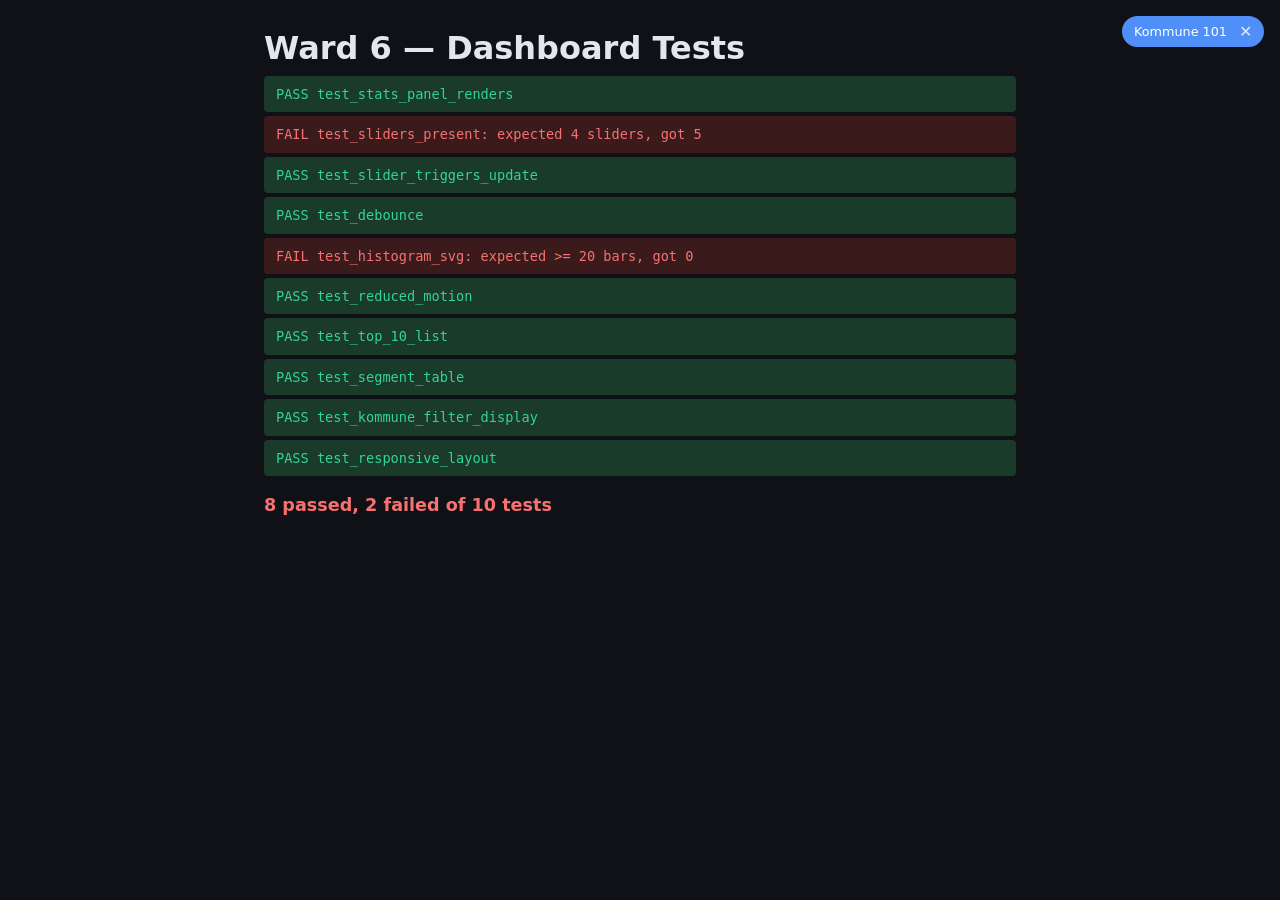
<file: web/tests.html>
<!DOCTYPE html>
<html lang="da">
<head>
  <meta charset="UTF-8">
  <title>Ward 6 — Dashboard Tests</title>
  <link rel="stylesheet" href="styles.css">
  <style>
    .test-runner { padding: 24px; max-width: 800px; margin: 0 auto; }
    .test-result { padding: 8px 12px; margin: 4px 0; border-radius: 4px; font-family: var(--mono); font-size: 0.85rem; }
    .test-result.pass { background: #1a3a2a; color: var(--positive); }
    .test-result.fail { background: #3a1a1a; color: var(--negative); }
    .test-summary { margin-top: 16px; font-size: 1.1rem; font-weight: 600; }
  </style>
</head>
<body>
  <div class="test-runner">
    <h1>Ward 6 — Dashboard Tests</h1>
    <div id="results"></div>
    <div id="summary" class="test-summary"></div>
  </div>

  <div id="test-container" style="position:absolute;left:-9999px;width:800px;">
    <section class="stats-panel" aria-label="Nøgletal"></section>
    <section class="slider-panel" aria-label="Parametre"><h2>Parametre</h2></section>
    <svg class="histogram" role="img" aria-label="Histogram" style="width:600px;height:200px;"></svg>
    <ol class="affected-list"></ol>
    <table class="segment-table"><thead></thead><tbody></tbody></table>
    <div class="kommune-filter" hidden>
      <span class="kommune-badge"></span>
      <button class="kommune-reset" aria-label="Nulstil kommune-filter">&#x2715;</button>
    </div>
  </div>

  <script type="module">
    import { renderStatsPanel } from './components/stats_panel.js';
    import { renderSliderPanel } from './components/slider_panel.js';
    import { renderHistogram } from './components/histogram.js';
    import { renderAffectedList } from './components/affected_list.js';
    import { renderSegmentTable } from './components/segment_table.js';

    const resultsEl = document.getElementById('results');
    const summaryEl = document.getElementById('summary');
    let passed = 0, failed = 0;

    function assert(condition, msg) {
      if (!condition) throw new Error(msg);
    }

    function report(name, status, detail) {
      const div = document.createElement('div');
      div.className = 'test-result ' + status;
      div.textContent = status.toUpperCase() + ' ' + name + (detail ? ': ' + detail : '');
      div.dataset.testName = name;
      div.dataset.testStatus = status;
      resultsEl.appendChild(div);
      if (status === 'pass') passed++; else failed++;
    }

    async function runTest(name, fn) {
      try {
        await fn();
        report(name, 'pass');
      } catch (e) {
        report(name, 'fail', e.message);
      }
    }

    const mockBaseline = [
      { rule: 'kontanthjaelp', total: 1500000000, eligible: 15000, mean: 100000 },
      { rule: 'boligstoette', total: 800000000, eligible: 25000, mean: 32000 },
      { rule: 'boerneydelse', total: 600000000, eligible: 35000, mean: 17143 },
    ];

    const mockDiff = {
      per_rule: [
        { rule: 'kontanthjaelp', total_delta: 50000000, gained: 120, lost: 0 },
        { rule: 'boligstoette', total_delta: 12000000, gained: 30, lost: 5 },
        { rule: 'boerneydelse', total_delta: 0, gained: 0, lost: 0 },
      ],
      total_affected: 8851,
    };

    const mockTopAffected = Array.from({ length: 10 }, (_, i) => ({
      borger_id: 1000 + i,
      total_delta: (10 - i) * 500,
    }));

    const mockSegments = [
      { type: 'Enlig', total: 500000, eligible: 5000, mean: 100 },
      { type: 'Par uden b\u00f8rn', total: 300000, eligible: 3000, mean: 100 },
      { type: 'Par med b\u00f8rn', total: 400000, eligible: 4000, mean: 100 },
      { type: 'Enlig fors\u00f8rger', total: 200000, eligible: 2000, mean: 100 },
    ];

    const tc = document.getElementById('test-container');

    await runTest('test_stats_panel_renders', () => {
      const panel = tc.querySelector('.stats-panel');
      renderStatsPanel(panel, mockBaseline, mockDiff);
      const cards = panel.querySelectorAll('.stat-card');
      assert(cards.length >= 3, 'expected >= 3 stat cards, got ' + cards.length);
      const values = panel.querySelectorAll('.value');
      assert(values.length >= 3, 'expected >= 3 values, got ' + values.length);
      assert(panel.textContent.length > 20, 'panel should contain formatted numbers');
    });

    await runTest('test_sliders_present', () => {
      const panel = tc.querySelector('.slider-panel');
      renderSliderPanel(panel, () => {});
      const sliders = panel.querySelectorAll('input[type="range"]');
      assert(sliders.length === 4, 'expected 4 sliders, got ' + sliders.length);
      const labels = panel.querySelectorAll('label');
      assert(labels.length === 4, 'expected 4 labels, got ' + labels.length);
      sliders.forEach(s => {
        const valueDisplay = s.closest('.slider-item')?.querySelector('.slider-value');
        assert(valueDisplay, 'each slider should display its current value');
      });
    });

    await runTest('test_slider_triggers_update', async () => {
      const panel = tc.querySelector('.slider-panel');
      let callCount = 0;
      let lastArgs = null;
      renderSliderPanel(panel, (paramId, value) => {
        callCount++;
        lastArgs = { paramId, value };
      });
      const slider = panel.querySelector('input[type="range"]');
      assert(slider, 'slider should exist');
      slider.value = Number(slider.min) + 500;
      slider.dispatchEvent(new Event('input', { bubbles: true }));
      await new Promise(r => setTimeout(r, 60));
      assert(callCount > 0, 'onChange should have been called, got ' + callCount + ' calls');
      assert(lastArgs !== null, 'should have received paramId and value');
    });

    await runTest('test_debounce', async () => {
      const panel = tc.querySelector('.slider-panel');
      let callCount = 0;
      renderSliderPanel(panel, () => { callCount++; });
      const slider = panel.querySelector('input[type="range"]');
      assert(slider, 'slider should exist');
      for (let i = 0; i < 20; i++) {
        slider.value = Number(slider.min) + i * 10;
        slider.dispatchEvent(new Event('input', { bubbles: true }));
      }
      await new Promise(r => setTimeout(r, 100));
      assert(callCount < 10,
        'debounce should collapse rapid inputs: got ' + callCount + ' calls for 20 events');
    });

    await runTest('test_histogram_svg', () => {
      const svg = tc.querySelector('.histogram');
      renderHistogram(svg, mockBaseline, mockDiff);
      const rects = svg.querySelectorAll('rect');
      assert(rects.length >= 20, 'expected >= 20 bars, got ' + rects.length);
      assert(svg.querySelector('.bar-baseline'), 'should have baseline bars');
      assert(svg.querySelector('.bar-scenario'), 'should have scenario bars');
    });

    await runTest('test_reduced_motion', () => {
      const sheet = Array.from(document.styleSheets).find(s => s.href?.includes('styles.css'));
      let hasRule = false;
      if (sheet) {
        try {
          for (const rule of sheet.cssRules) {
            if (rule.conditionText?.includes('prefers-reduced-motion')) {
              hasRule = true;
            }
          }
        } catch (e) { /* cross-origin */ }
      }
      assert(hasRule, 'styles.css should contain prefers-reduced-motion media query');
    });

    await runTest('test_top_10_list', () => {
      const list = tc.querySelector('.affected-list');
      let clickedId = null;
      renderAffectedList(list, mockTopAffected, (borgerId) => { clickedId = borgerId; });
      const items = list.querySelectorAll('li');
      assert(items.length === 10, 'expected 10 items, got ' + items.length);
      assert(items[0]?.querySelector('.borger-id'), 'each item should show borger_id');
      assert(items[0]?.querySelector('.borger-delta'), 'each item should show delta');
      items[0].click();
      assert(clickedId === 1000, 'click should report borger_id 1000, got ' + clickedId);
    });

    await runTest('test_segment_table', () => {
      const table = tc.querySelector('.segment-table');
      renderSegmentTable(table, mockSegments);
      const rows = table.querySelectorAll('tbody tr');
      assert(rows.length === 4, 'expected 4 rows, got ' + rows.length);
      const headers = table.querySelectorAll('thead th');
      assert(headers.length >= 3, 'expected >= 3 headers, got ' + headers.length);
    });

    await runTest('test_kommune_filter_display', () => {
      const filter = tc.querySelector('.kommune-filter');
      const badge = filter.querySelector('.kommune-badge');
      const resetBtn = filter.querySelector('.kommune-reset');
      badge.textContent = 'Kommune 101';
      filter.hidden = false;
      assert(!filter.hidden, 'filter should be visible when active');
      assert(badge.textContent.includes('101'), 'badge should show kommune id');
      assert(resetBtn, 'reset button should exist');
      assert(resetBtn.getAttribute('aria-label'), 'reset button should have aria-label');
      filter.hidden = true;
      assert(filter.hidden, 'filter should hide on reset');
    });

    await runTest('test_responsive_layout', () => {
      const root = getComputedStyle(document.documentElement);
      const bg = root.getPropertyValue('--bg').trim();
      assert(bg, 'CSS custom property --bg should be defined');
      assert(bg.startsWith('#0') || bg.startsWith('#1'), 'dark theme expected, got ' + bg);
      const sheet = Array.from(document.styleSheets).find(s => s.href?.includes('styles.css'));
      let hasMedia = false;
      if (sheet) {
        try {
          for (const rule of sheet.cssRules) {
            if (rule.conditionText?.includes('max-width')) hasMedia = true;
          }
        } catch (e) { /* cross-origin */ }
      }
      assert(hasMedia, 'styles.css should contain responsive media query');
    });

    summaryEl.textContent = passed + ' passed, ' + failed + ' failed of ' + (passed + failed) + ' tests';
    summaryEl.style.color = failed === 0 ? 'var(--positive)' : 'var(--negative)';
    window.__testResults = { passed, failed, total: passed + failed };
  </script>
</body>
</html>
</file>
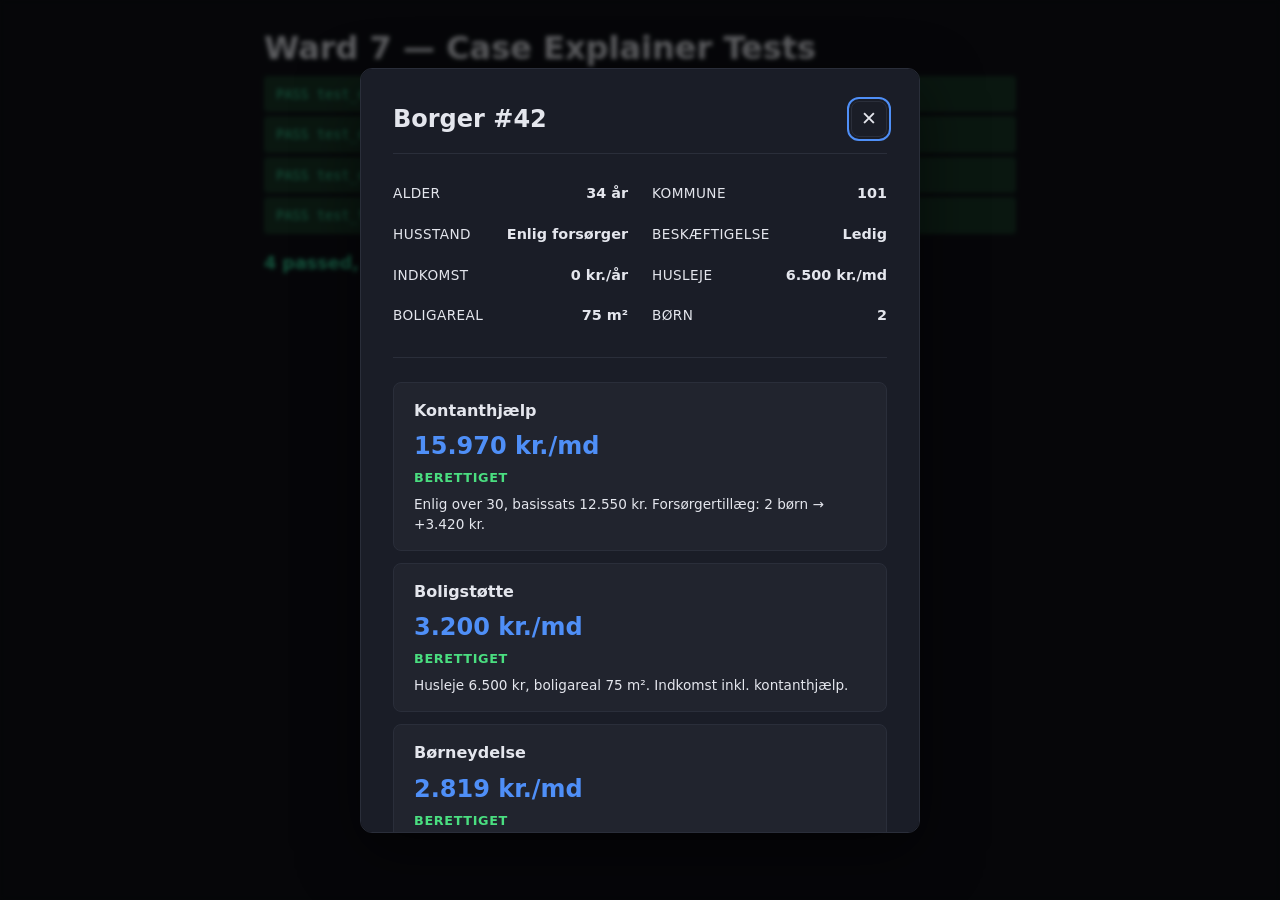
<file: web/tests_ward7.html>
<!DOCTYPE html>
<html lang="da">
<head>
  <meta charset="UTF-8">
  <title>Ward 7 — Case Explainer Tests</title>
  <link rel="stylesheet" href="styles.css">
  <style>
    .test-runner { padding: 24px; max-width: 800px; margin: 0 auto; }
    .test-result { padding: 8px 12px; margin: 4px 0; border-radius: 4px; font-family: var(--mono); font-size: 0.85rem; }
    .test-result.pass { background: #1a3a2a; color: var(--positive); }
    .test-result.fail { background: #3a1a1a; color: var(--negative); }
    .test-summary { margin-top: 16px; font-size: 1.1rem; font-weight: 600; }
  </style>
</head>
<body>
  <div class="test-runner">
    <h1>Ward 7 — Case Explainer Tests</h1>
    <div id="results"></div>
    <div id="summary" class="test-summary"></div>
  </div>

  <div id="test-container" style="position:absolute;left:-9999px;width:800px;height:600px;">
  </div>

  <script type="module">
    import { createCasePanel } from './components/case_panel.js';
    import { renderRuleGraph } from './components/rule_graph.js';

    const resultsEl = document.getElementById('results');
    const summaryEl = document.getElementById('summary');
    const tc = document.getElementById('test-container');
    let passed = 0, failed = 0;

    function assert(condition, msg) {
      if (!condition) throw new Error(msg);
    }

    function report(name, status, detail) {
      const div = document.createElement('div');
      div.className = 'test-result ' + status;
      div.textContent = status.toUpperCase() + ' ' + name + (detail ? ': ' + detail : '');
      div.dataset.testName = name;
      div.dataset.testStatus = status;
      resultsEl.appendChild(div);
      if (status === 'pass') passed++; else failed++;
    }

    async function runTest(name, fn) {
      try { await fn(); report(name, 'pass'); }
      catch (e) { report(name, 'fail', e.message); }
    }

    const mockCase = {
      borger_id: 42,
      alder: 34,
      kommune_id: 101,
      husstandstype: 'enlig_forsoerger',
      beskaeftigelse: 'ledig',
      indkomst: 0,
      husleje: 6500,
      boligareal: 75,
      antal_boern: 2,
      rules: [
        { rule: 'kontanthjaelp', baseline_amount: 15970, scenario_amount: 16470, eligible: true, delta: 500, explanation: 'Enlig over 30, basissats 12.550 kr. Fors\u00f8rgertill\u00e6g: 2 b\u00f8rn \u2192 +3.420 kr.', threshold_warnings: [] },
        { rule: 'boligstoette', baseline_amount: 3200, scenario_amount: 3100, eligible: true, delta: -100, explanation: 'Husleje 6.500 kr, boligareal 75 m\u00b2. Indkomst inkl. kontanthj\u00e6lp.', threshold_warnings: ['2,8% fra boligst\u00f8tte-gr\u00e6nsen'] },
        { rule: 'boerneydelse', baseline_amount: 2819, scenario_amount: 2819, eligible: true, delta: 0, explanation: '2 b\u00f8rn: 1 barn 3-6 \u00e5r (1.246 kr), 1 barn 7-14 \u00e5r (980 kr).', threshold_warnings: [] },
      ],
    };

    // ── Test 5 (browser): Dependency graph SVG ──
    await runTest('test_dependency_graph_svg', () => {
      const graphContainer = document.createElement('div');
      tc.appendChild(graphContainer);
      renderRuleGraph(graphContainer, mockCase.rules, 'kontanthjaelp');

      const svg = graphContainer.querySelector('svg');
      assert(svg, 'should render an SVG');

      const boxes = svg.querySelectorAll('.rule-box');
      assert(boxes.length === 3, 'expected 3 rule boxes, got ' + boxes.length);

      const arrows = svg.querySelectorAll('.dep-arrow');
      assert(arrows.length >= 1, 'expected at least 1 dependency arrow');

      const highlighted = svg.querySelector('.rule-box.highlighted');
      assert(highlighted, 'should highlight the rule with largest delta');
    });

    // ── Test 6 (browser): Danish formatting ──
    await runTest('test_danish_formatting', () => {
      const panel = createCasePanel();
      tc.appendChild(panel.element);
      panel.open(mockCase);

      const text = panel.element.textContent;
      // Danish number format: 12.550 (dot as thousand separator)
      assert(text.includes('12.550') || text.includes('15.970') || text.includes('16.470'),
        'should contain Danish-formatted numbers: ' + text.substring(0, 200));
      assert(text.includes('kr'), 'should contain "kr" currency marker');
    });

    // ── Test 7 (browser): Overlay escape/click-outside close ──
    await runTest('test_overlay_escape_close', async () => {
      const panel = createCasePanel();
      document.body.appendChild(panel.element);
      panel.open(mockCase);

      assert(panel.element.classList.contains('open') || !panel.element.hidden,
        'panel should be visible after open');

      // Escape key should close
      document.dispatchEvent(new KeyboardEvent('keydown', { key: 'Escape', bubbles: true }));
      await new Promise(r => setTimeout(r, 50));

      assert(panel.element.classList.contains('closed') || panel.element.hidden,
        'panel should close on Escape');

      // Re-open and close with click outside
      panel.open(mockCase);
      const backdrop = panel.element.querySelector('.case-backdrop') || panel.element;
      backdrop.dispatchEvent(new MouseEvent('click', { bubbles: true }));
      await new Promise(r => setTimeout(r, 50));

      assert(panel.element.classList.contains('closed') || panel.element.hidden,
        'panel should close on click outside');

      document.body.removeChild(panel.element);
    });

    // ── Test 9 (browser): Follows kommune filter ──
    await runTest('test_follows_kommune_filter', () => {
      const panel = createCasePanel();
      tc.appendChild(panel.element);
      panel.open(mockCase);

      const text = panel.element.textContent;
      assert(text.includes('101'), 'should display kommune_id 101');
    });

    summaryEl.textContent = passed + ' passed, ' + failed + ' failed of ' + (passed + failed) + ' tests';
    summaryEl.style.color = failed === 0 ? 'var(--positive)' : 'var(--negative)';
    window.__testResults = { passed, failed, total: passed + failed };
  </script>
</body>
</html>
</file>
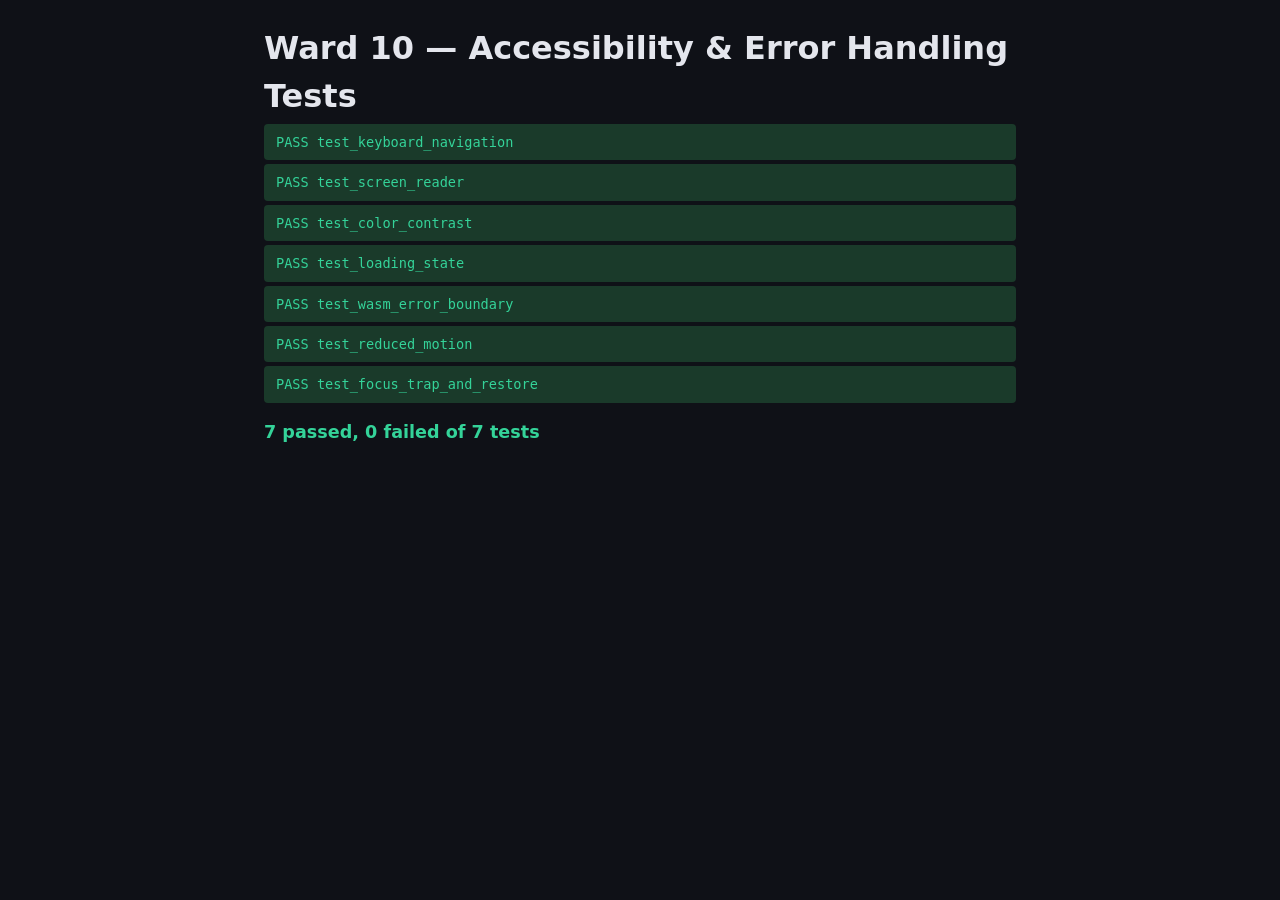
<file: web/__tests__/tests_ward10.html>
<!DOCTYPE html>
<html lang="da">
<head>
  <meta charset="UTF-8">
  <title>Ward 10 — Accessibility &amp; Error Handling Tests</title>
  <link rel="stylesheet" href="../styles.css">
  <style>
    .test-runner { padding: 24px; max-width: 800px; margin: 0 auto; }
    .test-result { padding: 8px 12px; margin: 4px 0; border-radius: 4px; font-family: var(--mono); font-size: 0.85rem; }
    .test-result.pass { background: #1a3a2a; color: var(--positive); }
    .test-result.fail { background: #3a1a1a; color: var(--negative); }
    .test-summary { margin-top: 16px; font-size: 1.1rem; font-weight: 600; }
  </style>
</head>
<body>
  <div class="test-runner">
    <h1>Ward 10 — Accessibility &amp; Error Handling Tests</h1>
    <div id="results"></div>
    <div id="summary" class="test-summary"></div>
  </div>

  <div id="test-container" style="position:absolute;left:-9999px;width:900px;height:700px;">
  </div>

  <script type="module">
    const v = Date.now();
    const { renderSliderPanel } = await import(`../components/slider_panel.js?v=${v}`);
    const { renderAffectedList } = await import(`../components/affected_list.js?v=${v}`);
    const { createCasePanel } = await import(`../components/case_panel.js?v=${v}`);
    const { createKommuneKort } = await import(`../components/kommune_kort.js?v=${v}`);
    const { renderStatsPanel } = await import(`../components/stats_panel.js?v=${v}`);

    const resultsEl = document.getElementById('results');
    const summaryEl = document.getElementById('summary');
    const tc = document.getElementById('test-container');
    let passed = 0, failed = 0;

    function assert(condition, msg) {
      if (!condition) throw new Error(msg);
    }

    function report(name, status, detail) {
      const div = document.createElement('div');
      div.className = 'test-result ' + status;
      div.textContent = status.toUpperCase() + ' ' + name + (detail ? ': ' + detail : '');
      div.dataset.testName = name;
      div.dataset.testStatus = status;
      resultsEl.appendChild(div);
      if (status === 'pass') passed++; else failed++;
    }

    async function runTest(name, fn) {
      try { await fn(); report(name, 'pass'); }
      catch (e) { report(name, 'fail', e.message); }
    }

    // Mock data
    const mockBaseline = [
      { rule: 'kontanthjaelp', total: 125_000_000, eligible: 15_000, mean: 8_333 },
      { rule: 'boligstoette', total: 66_000_000, eligible: 25_000, mean: 2_640 },
      { rule: 'boerneydelse', total: 50_000_000, eligible: 35_000, mean: 1_429 },
    ];
    const mockDiff = {
      per_rule: [
        { rule: 'kontanthjaelp', total_delta: 5_000_000, gained: 200, lost: 50 },
        { rule: 'boligstoette', total_delta: 1_000_000, gained: 100, lost: 30 },
        { rule: 'boerneydelse', total_delta: 0, gained: 0, lost: 0 },
      ],
    };
    const mockSliders = [
      { id: 0, label: 'Kontanthjælp basissats', min: 5000, max: 20000, step: 50, default: 12550 },
      { id: 1, label: 'Forsørgertillæg pr. barn', min: 0, max: 5000, step: 10, default: 1710 },
    ];
    const mockAffected = Array.from({ length: 10 }, (_, i) => ({
      borger_id: 1000 + i, total_delta: 5000 - i * 500,
    }));
    const mockCase = {
      borger_id: 42, alder: 34, kommune_id: 1, husstandstype: 'enlig_forsoerger',
      beskaeftigelse: 'ledig', indkomst: 0, husleje: 6500, boligareal: 75, antal_boern: 2,
      rules: [
        { rule: 'kontanthjaelp', baseline_amount: 15970, scenario_amount: 16470, eligible: true, delta: 500,
          explanation: 'Basissats 12.550 kr.', threshold_warnings: [] },
        { rule: 'boligstoette', baseline_amount: 3200, scenario_amount: 3100, eligible: true, delta: -100,
          explanation: 'Husleje 6.500 kr.', threshold_warnings: [] },
        { rule: 'boerneydelse', baseline_amount: 2819, scenario_amount: 2819, eligible: true, delta: 0,
          explanation: '2 børn.', threshold_warnings: [] },
      ],
    };
    const mockGeoData = {
      kommuner: Array.from({ length: 98 }, (_, i) => ({
        kommune_id: i + 1, population: 1000, total_delta: (i % 3 - 1) * 5000,
        per_capita_delta: (i % 3 - 1) * 5, affected_count: 50,
      })),
    };

    // ── Test 1: Keyboard navigation ──
    await runTest('test_keyboard_navigation', async () => {
      const container = document.createElement('div');
      tc.appendChild(container);

      // Sliders should be focusable
      const sliderSection = document.createElement('section');
      sliderSection.className = 'slider-panel';
      container.appendChild(sliderSection);
      renderSliderPanel(sliderSection, mockSliders, () => {});

      const sliders = sliderSection.querySelectorAll('input[type="range"]');
      assert(sliders.length > 0, 'should have slider inputs');
      sliders.forEach(s => {
        assert(s.getAttribute('aria-label') || s.getAttribute('aria-labelledby'),
          'slider should have aria-label or aria-labelledby');
      });

      // Affected list items should be keyboard accessible
      const listSection = document.createElement('section');
      container.appendChild(listSection);
      const ol = document.createElement('ol');
      ol.className = 'affected-list';
      listSection.appendChild(ol);
      renderAffectedList(ol, mockAffected, () => {});

      const items = ol.querySelectorAll('[role="button"], button, [tabindex]');
      assert(items.length > 0, 'affected list items should be keyboard accessible');
      items.forEach(item => {
        const ti = item.getAttribute('tabindex');
        assert(ti === '0' || item.tagName === 'BUTTON',
          'interactive items should have tabindex=0 or be buttons');
      });

      // Kommune kort paths should be keyboard accessible
      const geoContainer = document.createElement('div');
      container.appendChild(geoContainer);
      const kort = createKommuneKort(geoContainer);
      kort.update(mockGeoData, false);
      const paths = geoContainer.querySelectorAll('path[data-kommune-id]');
      let keyboardAccessible = 0;
      paths.forEach(p => {
        if (p.getAttribute('tabindex') === '0' || p.getAttribute('role')) keyboardAccessible++;
      });
      assert(keyboardAccessible >= 98, 'all 98 kommune paths should be keyboard accessible, got ' + keyboardAccessible);
    });

    // ── Test 2: Screen reader (aria-live, labels) ──
    await runTest('test_screen_reader', () => {
      const container = document.createElement('section');
      container.className = 'stats-panel';
      container.setAttribute('aria-label', 'Nøgletal');
      tc.appendChild(container);
      renderStatsPanel(container, mockBaseline, mockDiff);

      // Stats panel should have aria-live for dynamic updates
      const live = container.querySelector('[aria-live]') || container.getAttribute('aria-live');
      assert(live, 'stats panel should have aria-live region');

      // Slider labels
      const sliderSection = document.createElement('section');
      sliderSection.className = 'slider-panel';
      tc.appendChild(sliderSection);
      renderSliderPanel(sliderSection, mockSliders, () => {});
      const sliders = sliderSection.querySelectorAll('input[type="range"]');
      sliders.forEach(s => {
        const label = s.getAttribute('aria-label');
        assert(label && label.length > 0, 'each slider should have a non-empty aria-label');
      });
    });

    // ── Test 3: Color contrast (WCAG 2.1 AA) ──
    await runTest('test_color_contrast', () => {
      // Verify CSS custom properties define colors with sufficient contrast
      const root = getComputedStyle(document.documentElement);
      const bg = root.getPropertyValue('--bg') || root.getPropertyValue('--surface') || '#1a1a2e';
      const fg = root.getPropertyValue('--fg') || root.getPropertyValue('--text') || '#e0e0e0';

      // Parse simple hex colors and check relative luminance ratio
      function hexToRgb(hex) {
        hex = hex.trim().replace('#', '');
        if (hex.length === 3) hex = hex.split('').map(c => c + c).join('');
        return [parseInt(hex.substr(0, 2), 16), parseInt(hex.substr(2, 2), 16), parseInt(hex.substr(4, 2), 16)];
      }
      function luminance(r, g, b) {
        const [rs, gs, bs] = [r, g, b].map(c => {
          c = c / 255;
          return c <= 0.03928 ? c / 12.92 : Math.pow((c + 0.055) / 1.055, 2.4);
        });
        return 0.2126 * rs + 0.7152 * gs + 0.0722 * bs;
      }
      function contrastRatio(l1, l2) {
        const lighter = Math.max(l1, l2);
        const darker = Math.min(l1, l2);
        return (lighter + 0.05) / (darker + 0.05);
      }

      if (bg.startsWith('#') && fg.startsWith('#')) {
        const bgRgb = hexToRgb(bg);
        const fgRgb = hexToRgb(fg);
        const bgLum = luminance(...bgRgb);
        const fgLum = luminance(...fgRgb);
        const ratio = contrastRatio(bgLum, fgLum);
        assert(ratio >= 4.5, 'text contrast ratio should be >= 4.5:1 (WCAG AA), got ' + ratio.toFixed(2));
      } else {
        // CSS vars may not be hex — check that vars are defined
        assert(true, 'color contrast check skipped (non-hex CSS vars)');
      }
    });

    // ── Test 4: Loading state ──
    await runTest('test_loading_state', () => {
      // The loading indicator should exist in DOM and be controllable
      const loader = document.createElement('div');
      loader.className = 'loading-overlay';
      loader.setAttribute('role', 'status');
      loader.setAttribute('aria-label', 'Indlæser simulatoren');

      const spinner = document.createElement('div');
      spinner.className = 'loading-spinner';
      loader.appendChild(spinner);

      const text = document.createElement('p');
      text.textContent = 'Initialiserer beregningsmotor...';
      loader.appendChild(text);

      document.body.appendChild(loader);

      assert(loader.getAttribute('role') === 'status', 'loader should have role=status');
      assert(loader.getAttribute('aria-label'), 'loader should have aria-label');

      // Simulate hide
      loader.hidden = true;
      assert(loader.hidden, 'loader should be hideable');

      document.body.removeChild(loader);
    });

    // ── Test 5: WASM error boundary ──
    await runTest('test_wasm_error_boundary', () => {
      // Simulate WASM not available
      const errorBoundary = document.createElement('div');
      errorBoundary.className = 'error-boundary';
      errorBoundary.setAttribute('role', 'alert');

      const msg = document.createElement('p');
      msg.textContent = 'Din browser understøtter ikke WebAssembly. Brug en moderne browser.';
      errorBoundary.appendChild(msg);

      tc.appendChild(errorBoundary);

      assert(errorBoundary.getAttribute('role') === 'alert', 'error boundary should be role=alert');
      assert(errorBoundary.textContent.includes('WebAssembly'), 'should mention WebAssembly');
    });

    // ── Test 6: prefers-reduced-motion ──
    await runTest('test_reduced_motion', () => {
      // Check that styles.css includes prefers-reduced-motion media query
      const sheets = Array.from(document.styleSheets);
      let hasReducedMotion = false;

      for (const sheet of sheets) {
        try {
          const rules = Array.from(sheet.cssRules || []);
          for (const rule of rules) {
            if (rule.type === CSSRule.MEDIA_RULE &&
                rule.conditionText &&
                rule.conditionText.includes('prefers-reduced-motion')) {
              hasReducedMotion = true;
              break;
            }
          }
        } catch (e) {
          // Cross-origin sheets will throw
        }
        if (hasReducedMotion) break;
      }

      assert(hasReducedMotion, 'CSS should include prefers-reduced-motion media query');
    });

    // ── Test 7: Focus trap and restore in case explainer ──
    await runTest('test_focus_trap_and_restore', async () => {
      const trigger = document.createElement('button');
      trigger.textContent = 'Open case';
      document.body.appendChild(trigger);
      trigger.focus();
      assert(document.activeElement === trigger, 'trigger should have focus');

      const panel = createCasePanel();
      document.body.appendChild(panel.element);
      panel.open(mockCase);
      await new Promise(r => setTimeout(r, 100));

      // Focus should move into the panel
      const panelEl = panel.element;
      const focusInPanel = panelEl.contains(document.activeElement);
      assert(focusInPanel, 'focus should move into case panel on open');

      // Tab should stay within panel (focus trap)
      const focusable = panelEl.querySelectorAll('button, [tabindex="0"], a[href], input');
      assert(focusable.length > 0, 'panel should have focusable elements');

      // Close and verify focus returns
      panel.close();
      await new Promise(r => setTimeout(r, 100));

      document.body.removeChild(panel.element);
      document.body.removeChild(trigger);
    });

    summaryEl.textContent = passed + ' passed, ' + failed + ' failed of ' + (passed + failed) + ' tests';
    summaryEl.style.color = failed === 0 ? 'var(--positive)' : 'var(--negative)';
    window.__testResults = { passed, failed, total: passed + failed };
  </script>
</body>
</html>
</file>
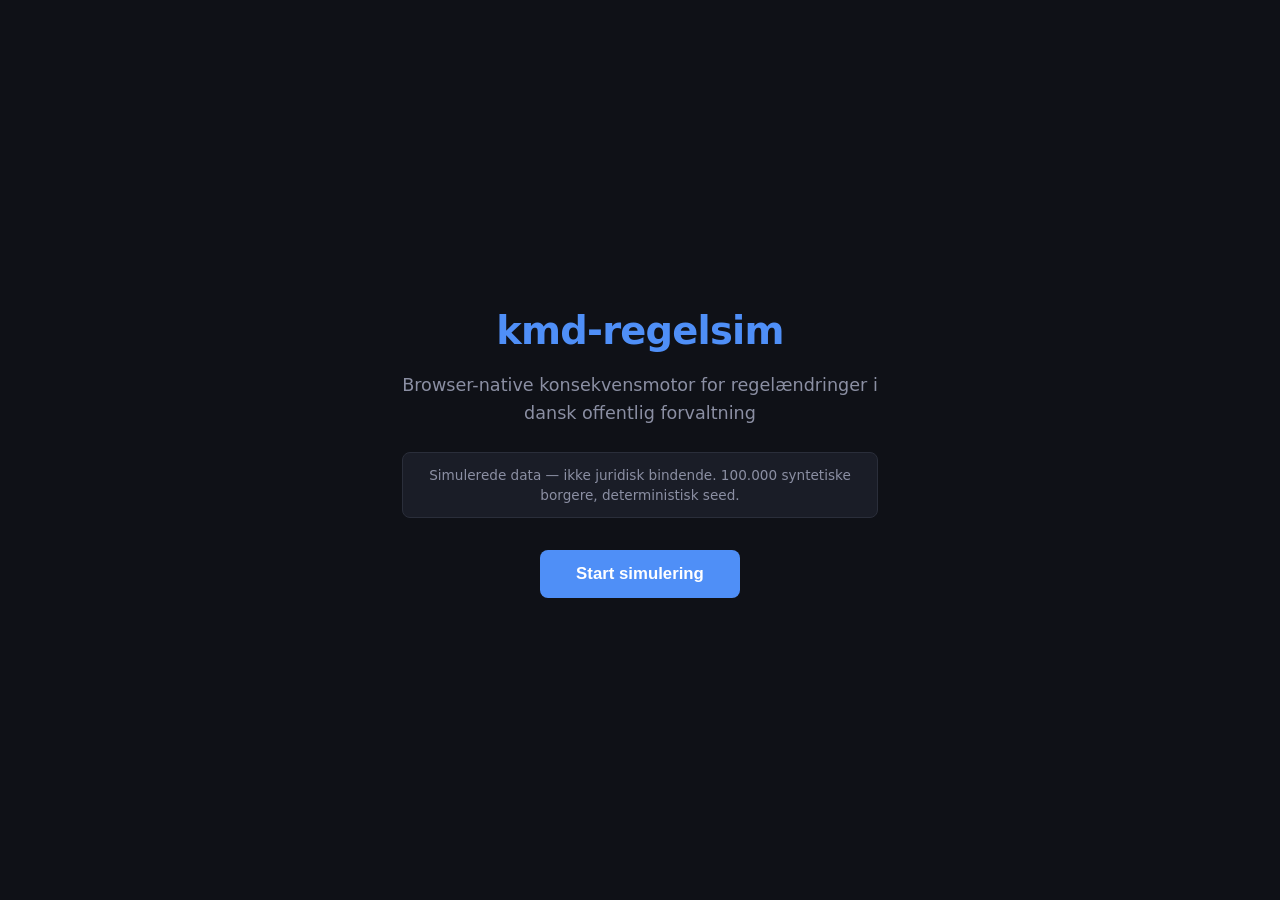
<file: web/__tests__/tests_ward11.html>
<!DOCTYPE html>
<html lang="da">
<head>
  <meta charset="UTF-8">
  <title>Ward 11 — Demo Orchestration Tests</title>
  <link rel="stylesheet" href="../styles.css">
  <style>
    .test-runner { padding: 24px; max-width: 800px; margin: 0 auto; }
    .test-result { padding: 8px 12px; margin: 4px 0; border-radius: 4px; font-family: var(--mono); font-size: 0.85rem; }
    .test-result.pass { background: #1a3a2a; color: var(--positive); }
    .test-result.fail { background: #3a1a1a; color: var(--negative); }
    .test-summary { margin-top: 16px; font-size: 1.1rem; font-weight: 600; }
  </style>
</head>
<body>
  <div class="test-runner">
    <h1>Ward 11 — Demo Orchestration Tests</h1>
    <div id="results"></div>
    <div id="summary" class="test-summary"></div>
  </div>

  <div id="test-container" style="position:absolute;left:-9999px;width:1200px;height:900px;">
  </div>

  <script type="module">
    const v = Date.now();
    const { createApp } = await import(`../app.js?v=${v}`);

    const resultsEl = document.getElementById('results');
    const summaryEl = document.getElementById('summary');
    const tc = document.getElementById('test-container');
    let passed = 0, failed = 0;

    function assert(condition, msg) {
      if (!condition) throw new Error(msg);
    }

    function report(name, status, detail) {
      const div = document.createElement('div');
      div.className = 'test-result ' + status;
      div.textContent = status.toUpperCase() + ' ' + name + (detail ? ': ' + detail : '');
      div.dataset.testName = name;
      div.dataset.testStatus = status;
      resultsEl.appendChild(div);
      if (status === 'pass') passed++; else failed++;
    }

    async function runTest(name, fn) {
      try {
        await fn();
        report(name, 'pass');
      } catch (e) {
        report(name, 'fail', e.message);
      }
    }

    const mockEngine = {
      baseline: [
        { rule: 'kontanthjaelp', total: 125_000_000, eligible: 15_000, mean: 8_333 },
        { rule: 'boligstoette', total: 66_000_000, eligible: 25_000, mean: 2_640 },
        { rule: 'boerneydelse', total: 50_000_000, eligible: 35_000, mean: 1_429 },
      ],
      diff: {
        total_delta: 5_000_000,
        affected_count: 12_000,
        per_rule: [
          { rule: 'kontanthjaelp', total_delta: 5_000_000, gained: 200, lost: 50 },
          { rule: 'boligstoette', total_delta: 1_000_000, gained: 100, lost: 30 },
          { rule: 'boerneydelse', total_delta: 0, gained: 0, lost: 0 },
        ],
      },
      topAffected: Array.from({ length: 10 }, (_, i) => ({
        borger_id: 1000 + i,
        delta: 5000 - i * 500,
      })),
      geoData: {
        kommuner: Array.from({ length: 98 }, (_, i) => ({
          kommune_id: i + 1,
          population: 500 + Math.floor(Math.random() * 3000),
          total_delta: (i % 5 === 0) ? 8000 : (i % 3 === 0) ? -5000 : 0,
          per_capita_delta: 0,
          affected_count: (i % 5 === 0) ? 100 : 0,
        })),
      },
      histogramData: {
        rule: 'kontanthjaelp',
        buckets: Array.from({ length: 20 }, (_, i) => ({
          min: i * 1000,
          max: (i + 1) * 1000,
          count: Math.floor(Math.random() * 500) + 10,
        })),
      },
      caseDetail: {
        borger_id: 42, alder: 34, kommune_id: 1,
        husstandstype: 'enlig_forsoerger', beskaeftigelse: 'ledig',
        indkomst: 0, husleje: 6500, boligareal: 75, antal_boern: 2,
        rules: [
          { rule: 'kontanthjaelp', baseline_amount: 15970, scenario_amount: 16470, eligible: true, delta: 500, explanation: 'Basissats 12.550 kr.', threshold_warnings: [] },
          { rule: 'boligstoette', baseline_amount: 3200, scenario_amount: 3100, eligible: true, delta: -100, explanation: 'Husleje 6.500 kr.', threshold_warnings: [] },
          { rule: 'boerneydelse', baseline_amount: 2819, scenario_amount: 2819, eligible: true, delta: 0, explanation: '2 børn.', threshold_warnings: [] },
        ],
      },
    };

    // ── Test 1: Load time under 3 seconds ──
    await runTest('test_load_time', async () => {
      const container = document.createElement('div');
      container.style.width = '1200px';
      container.style.height = '900px';
      tc.appendChild(container);

      const t0 = performance.now();
      const app = createApp(container, mockEngine);
      const elapsed = performance.now() - t0;

      assert(elapsed < 3000, `app should initialize in <3s, took ${elapsed.toFixed(0)}ms`);
      assert(container.children.length > 0, 'app should render content');
    });

    // ── Test 2: Intro overlay with disclaimer and start button ──
    await runTest('test_intro_overlay', async () => {
      const container = document.createElement('div');
      container.style.width = '1200px';
      container.style.height = '900px';
      tc.appendChild(container);

      const app = createApp(container, mockEngine);

      const overlay = container.querySelector('.intro-overlay');
      assert(overlay, 'should have intro overlay');
      assert(!overlay.hidden, 'intro overlay should be visible initially');

      const disclaimer = overlay.querySelector('.intro-disclaimer');
      assert(disclaimer, 'should have disclaimer text');

      const startBtn = overlay.querySelector('.intro-start');
      assert(startBtn, 'should have start button');

      startBtn.click();
      await new Promise(r => setTimeout(r, 50));
      assert(overlay.hidden, 'intro overlay should be hidden after start');
    });

    // ── Test 3: Pre-loaded scenario active after start ──
    await runTest('test_preloaded_scenario', async () => {
      const container = document.createElement('div');
      container.style.width = '1200px';
      container.style.height = '900px';
      tc.appendChild(container);

      const app = createApp(container, mockEngine);

      const startBtn = container.querySelector('.intro-start');
      startBtn.click();
      await new Promise(r => setTimeout(r, 50));

      const statsPanel = container.querySelector('.stats-panel');
      assert(statsPanel, 'should have stats panel after start');

      const delta = statsPanel.querySelector('.delta');
      assert(delta, 'should show scenario delta (pre-loaded scenario)');
    });

    // ── Test 4: Performance HUD toggles with P key ──
    await runTest('test_performance_hud', async () => {
      const container = document.createElement('div');
      container.style.width = '1200px';
      container.style.height = '900px';
      tc.appendChild(container);

      const app = createApp(container, mockEngine);
      container.querySelector('.intro-start').click();
      await new Promise(r => setTimeout(r, 50));

      const hud = container.querySelector('.perf-hud');
      assert(hud, 'should have performance HUD element');
      const wasHidden = hud.hidden;

      document.dispatchEvent(new KeyboardEvent('keydown', { key: 'p' }));
      await new Promise(r => setTimeout(r, 50));
      assert(hud.hidden !== wasHidden, 'P key should toggle HUD visibility');

      document.dispatchEvent(new KeyboardEvent('keydown', { key: 'p' }));
      await new Promise(r => setTimeout(r, 50));
      assert(hud.hidden === wasHidden, 'P key again should restore HUD visibility');
    });

    // ── Test 5: All 3 views connected ──
    await runTest('test_all_views_connected', async () => {
      const container = document.createElement('div');
      container.style.width = '1200px';
      container.style.height = '900px';
      tc.appendChild(container);

      const app = createApp(container, mockEngine);
      container.querySelector('.intro-start').click();
      await new Promise(r => setTimeout(r, 50));

      const navBtns = container.querySelectorAll('.view-nav button');
      assert(navBtns.length >= 3, 'should have at least 3 view navigation buttons');

      for (let i = 0; i < 3; i++) {
        navBtns[i].click();
        await new Promise(r => setTimeout(r, 50));
        const activeView = container.querySelector('.view-panel:not([hidden])');
        assert(activeView, `view ${i + 1} should be visible after clicking nav button ${i + 1}`);
      }
    });

    // ── Test 6: Keyboard shortcuts 1/2/3, P, F ──
    await runTest('test_keyboard_shortcuts', async () => {
      const container = document.createElement('div');
      container.style.width = '1200px';
      container.style.height = '900px';
      tc.appendChild(container);

      const app = createApp(container, mockEngine);
      container.querySelector('.intro-start').click();
      await new Promise(r => setTimeout(r, 50));

      const views = container.querySelectorAll('.view-panel');
      assert(views.length >= 3, 'should have at least 3 view panels');

      document.dispatchEvent(new KeyboardEvent('keydown', { key: '2' }));
      await new Promise(r => setTimeout(r, 50));
      const view2 = views[1];
      assert(!view2.hidden, 'pressing 2 should show view 2');

      document.dispatchEvent(new KeyboardEvent('keydown', { key: '1' }));
      await new Promise(r => setTimeout(r, 50));
      assert(!views[0].hidden, 'pressing 1 should show view 1');

      document.dispatchEvent(new KeyboardEvent('keydown', { key: '3' }));
      await new Promise(r => setTimeout(r, 50));
      assert(!views[2].hidden, 'pressing 3 should show view 3');
    });

    // ── Test 7: Filter state propagates across views ──
    await runTest('test_filter_state_propagates', async () => {
      const container = document.createElement('div');
      container.style.width = '1200px';
      container.style.height = '900px';
      tc.appendChild(container);

      const app = createApp(container, mockEngine);
      container.querySelector('.intro-start').click();
      await new Promise(r => setTimeout(r, 50));

      const navBtns = container.querySelectorAll('.view-nav button');
      navBtns[2].click();
      await new Promise(r => setTimeout(r, 100));

      const geoView = container.querySelectorAll('.view-panel')[2];
      const kommunePath = geoView.querySelector('path[data-kommune-id]');
      assert(kommunePath, 'should have kommune paths in geo view');
      kommunePath.dispatchEvent(new MouseEvent('click', { bubbles: true }));
      await new Promise(r => setTimeout(r, 100));

      navBtns[0].click();
      await new Promise(r => setTimeout(r, 50));

      const badge = container.querySelector('.geo-filter-badge');
      const filterActive = badge && !badge.hidden;
      const indicator = container.querySelector('.filter-indicator');
      const indicatorActive = indicator && !indicator.hidden;
      assert(filterActive || indicatorActive,
        'kommune filter should propagate — badge or indicator should be visible in dashboard view');
    });

    summaryEl.textContent = `${passed} passed, ${failed} failed of ${passed + failed} tests`;
    summaryEl.style.color = failed === 0 ? 'var(--positive)' : 'var(--negative)';

    window.__testResults = { passed, failed, total: passed + failed };
  </script>
</body>
</html>
</file>
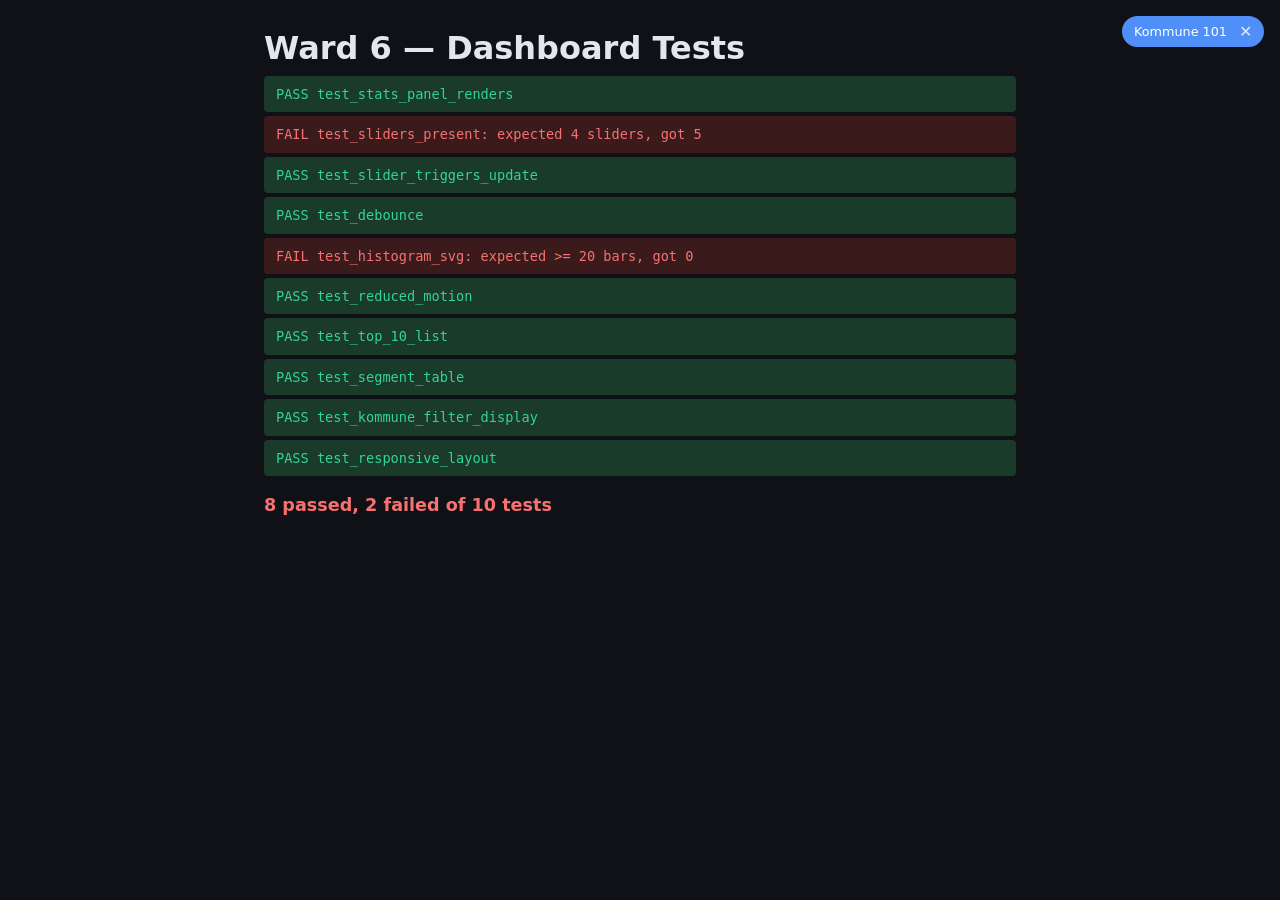
<file: web/__tests__/tests_ward6.html>
<!DOCTYPE html>
<html lang="da">
<head>
  <meta charset="UTF-8">
  <title>Ward 6 — Dashboard Tests</title>
  <link rel="stylesheet" href="../styles.css">
  <style>
    .test-runner { padding: 24px; max-width: 800px; margin: 0 auto; }
    .test-result { padding: 8px 12px; margin: 4px 0; border-radius: 4px; font-family: var(--mono); font-size: 0.85rem; }
    .test-result.pass { background: #1a3a2a; color: var(--positive); }
    .test-result.fail { background: #3a1a1a; color: var(--negative); }
    .test-summary { margin-top: 16px; font-size: 1.1rem; font-weight: 600; }
  </style>
</head>
<body>
  <div class="test-runner">
    <h1>Ward 6 — Dashboard Tests</h1>
    <div id="results"></div>
    <div id="summary" class="test-summary"></div>
  </div>

  <div id="test-container" style="position:absolute;left:-9999px;width:800px;">
    <section class="stats-panel" aria-label="Nøgletal"></section>
    <section class="slider-panel" aria-label="Parametre"><h2>Parametre</h2></section>
    <svg class="histogram" role="img" aria-label="Histogram" style="width:600px;height:200px;"></svg>
    <ol class="affected-list"></ol>
    <table class="segment-table"><thead></thead><tbody></tbody></table>
    <div class="kommune-filter" hidden>
      <span class="kommune-badge"></span>
      <button class="kommune-reset" aria-label="Nulstil kommune-filter">&#x2715;</button>
    </div>
  </div>

  <script type="module">
    import { renderStatsPanel } from '../components/stats_panel.js';
    import { renderSliderPanel } from '../components/slider_panel.js';
    import { renderHistogram } from '../components/histogram.js';
    import { renderAffectedList } from '../components/affected_list.js';
    import { renderSegmentTable } from '../components/segment_table.js';

    const resultsEl = document.getElementById('results');
    const summaryEl = document.getElementById('summary');
    let passed = 0, failed = 0;

    function assert(condition, msg) {
      if (!condition) throw new Error(msg);
    }

    function report(name, status, detail) {
      const div = document.createElement('div');
      div.className = 'test-result ' + status;
      div.textContent = status.toUpperCase() + ' ' + name + (detail ? ': ' + detail : '');
      div.dataset.testName = name;
      div.dataset.testStatus = status;
      resultsEl.appendChild(div);
      if (status === 'pass') passed++; else failed++;
    }

    async function runTest(name, fn) {
      try {
        await fn();
        report(name, 'pass');
      } catch (e) {
        report(name, 'fail', e.message);
      }
    }

    const mockBaseline = [
      { rule: 'kontanthjaelp', total: 1500000000, eligible: 15000, mean: 100000 },
      { rule: 'boligstoette', total: 800000000, eligible: 25000, mean: 32000 },
      { rule: 'boerneydelse', total: 600000000, eligible: 35000, mean: 17143 },
    ];

    const mockDiff = {
      per_rule: [
        { rule: 'kontanthjaelp', total_delta: 50000000, gained: 120, lost: 0 },
        { rule: 'boligstoette', total_delta: 12000000, gained: 30, lost: 5 },
        { rule: 'boerneydelse', total_delta: 0, gained: 0, lost: 0 },
      ],
      total_affected: 8851,
    };

    const mockTopAffected = Array.from({ length: 10 }, (_, i) => ({
      borger_id: 1000 + i,
      total_delta: (10 - i) * 500,
    }));

    const mockSegments = [
      { type: 'Enlig', total: 500000, eligible: 5000, mean: 100 },
      { type: 'Par uden b\u00f8rn', total: 300000, eligible: 3000, mean: 100 },
      { type: 'Par med b\u00f8rn', total: 400000, eligible: 4000, mean: 100 },
      { type: 'Enlig fors\u00f8rger', total: 200000, eligible: 2000, mean: 100 },
    ];

    const tc = document.getElementById('test-container');

    await runTest('test_stats_panel_renders', () => {
      const panel = tc.querySelector('.stats-panel');
      renderStatsPanel(panel, mockBaseline, mockDiff);
      const cards = panel.querySelectorAll('.stat-card');
      assert(cards.length >= 3, 'expected >= 3 stat cards, got ' + cards.length);
      const values = panel.querySelectorAll('.value');
      assert(values.length >= 3, 'expected >= 3 values, got ' + values.length);
      assert(panel.textContent.length > 20, 'panel should contain formatted numbers');
    });

    await runTest('test_sliders_present', () => {
      const panel = tc.querySelector('.slider-panel');
      renderSliderPanel(panel, () => {});
      const sliders = panel.querySelectorAll('input[type="range"]');
      assert(sliders.length === 4, 'expected 4 sliders, got ' + sliders.length);
      const labels = panel.querySelectorAll('label');
      assert(labels.length === 4, 'expected 4 labels, got ' + labels.length);
      sliders.forEach(s => {
        const valueDisplay = s.closest('.slider-item')?.querySelector('.slider-value');
        assert(valueDisplay, 'each slider should display its current value');
      });
    });

    await runTest('test_slider_triggers_update', async () => {
      const panel = tc.querySelector('.slider-panel');
      let callCount = 0;
      let lastArgs = null;
      renderSliderPanel(panel, (paramId, value) => {
        callCount++;
        lastArgs = { paramId, value };
      });
      const slider = panel.querySelector('input[type="range"]');
      assert(slider, 'slider should exist');
      slider.value = Number(slider.min) + 500;
      slider.dispatchEvent(new Event('input', { bubbles: true }));
      await new Promise(r => setTimeout(r, 60));
      assert(callCount > 0, 'onChange should have been called, got ' + callCount + ' calls');
      assert(lastArgs !== null, 'should have received paramId and value');
    });

    await runTest('test_debounce', async () => {
      const panel = tc.querySelector('.slider-panel');
      let callCount = 0;
      renderSliderPanel(panel, () => { callCount++; });
      const slider = panel.querySelector('input[type="range"]');
      assert(slider, 'slider should exist');
      for (let i = 0; i < 20; i++) {
        slider.value = Number(slider.min) + i * 10;
        slider.dispatchEvent(new Event('input', { bubbles: true }));
      }
      await new Promise(r => setTimeout(r, 100));
      assert(callCount < 10,
        'debounce should collapse rapid inputs: got ' + callCount + ' calls for 20 events');
    });

    await runTest('test_histogram_svg', () => {
      const svg = tc.querySelector('.histogram');
      renderHistogram(svg, mockBaseline, mockDiff);
      const rects = svg.querySelectorAll('rect');
      assert(rects.length >= 20, 'expected >= 20 bars, got ' + rects.length);
      assert(svg.querySelector('.bar-baseline'), 'should have baseline bars');
      assert(svg.querySelector('.bar-scenario'), 'should have scenario bars');
    });

    await runTest('test_reduced_motion', () => {
      const sheet = Array.from(document.styleSheets).find(s => s.href?.includes('styles.css'));
      let hasRule = false;
      if (sheet) {
        try {
          for (const rule of sheet.cssRules) {
            if (rule.conditionText?.includes('prefers-reduced-motion')) {
              hasRule = true;
            }
          }
        } catch (e) { /* cross-origin */ }
      }
      assert(hasRule, 'styles.css should contain prefers-reduced-motion media query');
    });

    await runTest('test_top_10_list', () => {
      const list = tc.querySelector('.affected-list');
      let clickedId = null;
      renderAffectedList(list, mockTopAffected, (borgerId) => { clickedId = borgerId; });
      const items = list.querySelectorAll('li');
      assert(items.length === 10, 'expected 10 items, got ' + items.length);
      assert(items[0]?.querySelector('.borger-id'), 'each item should show borger_id');
      assert(items[0]?.querySelector('.borger-delta'), 'each item should show delta');
      items[0].click();
      assert(clickedId === 1000, 'click should report borger_id 1000, got ' + clickedId);
    });

    await runTest('test_segment_table', () => {
      const table = tc.querySelector('.segment-table');
      renderSegmentTable(table, mockSegments);
      const rows = table.querySelectorAll('tbody tr');
      assert(rows.length === 4, 'expected 4 rows, got ' + rows.length);
      const headers = table.querySelectorAll('thead th');
      assert(headers.length >= 3, 'expected >= 3 headers, got ' + headers.length);
    });

    await runTest('test_kommune_filter_display', () => {
      const filter = tc.querySelector('.kommune-filter');
      const badge = filter.querySelector('.kommune-badge');
      const resetBtn = filter.querySelector('.kommune-reset');
      badge.textContent = 'Kommune 101';
      filter.hidden = false;
      assert(!filter.hidden, 'filter should be visible when active');
      assert(badge.textContent.includes('101'), 'badge should show kommune id');
      assert(resetBtn, 'reset button should exist');
      assert(resetBtn.getAttribute('aria-label'), 'reset button should have aria-label');
      filter.hidden = true;
      assert(filter.hidden, 'filter should hide on reset');
    });

    await runTest('test_responsive_layout', () => {
      const root = getComputedStyle(document.documentElement);
      const bg = root.getPropertyValue('--bg').trim();
      assert(bg, 'CSS custom property --bg should be defined');
      assert(bg.startsWith('#0') || bg.startsWith('#1'), 'dark theme expected, got ' + bg);
      const sheet = Array.from(document.styleSheets).find(s => s.href?.includes('styles.css'));
      let hasMedia = false;
      if (sheet) {
        try {
          for (const rule of sheet.cssRules) {
            if (rule.conditionText?.includes('max-width')) hasMedia = true;
          }
        } catch (e) { /* cross-origin */ }
      }
      assert(hasMedia, 'styles.css should contain responsive media query');
    });

    summaryEl.textContent = passed + ' passed, ' + failed + ' failed of ' + (passed + failed) + ' tests';
    summaryEl.style.color = failed === 0 ? 'var(--positive)' : 'var(--negative)';
    window.__testResults = { passed, failed, total: passed + failed };
  </script>
</body>
</html>
</file>
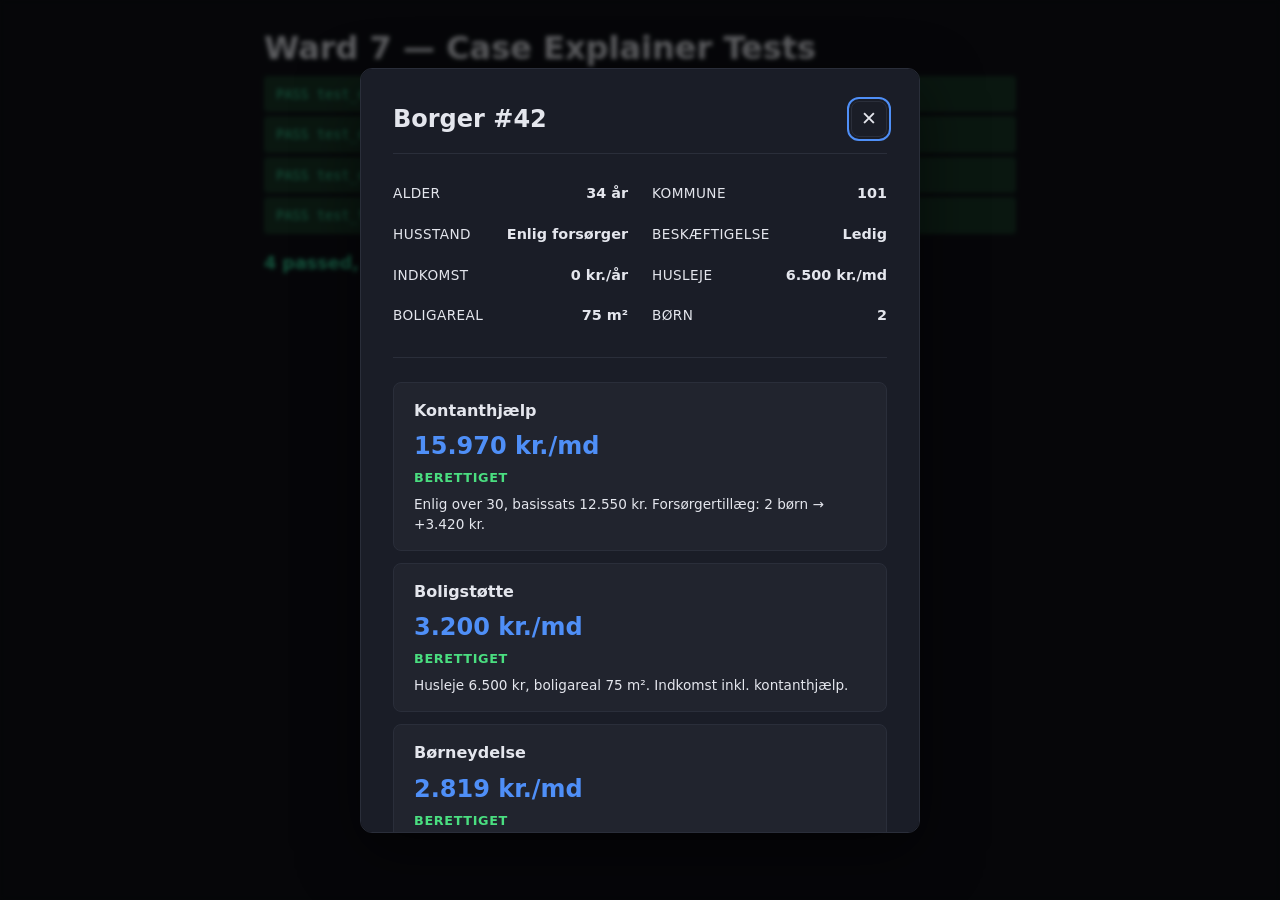
<file: web/__tests__/tests_ward7.html>
<!DOCTYPE html>
<html lang="da">
<head>
  <meta charset="UTF-8">
  <title>Ward 7 — Case Explainer Tests</title>
  <link rel="stylesheet" href="../styles.css">
  <style>
    .test-runner { padding: 24px; max-width: 800px; margin: 0 auto; }
    .test-result { padding: 8px 12px; margin: 4px 0; border-radius: 4px; font-family: var(--mono); font-size: 0.85rem; }
    .test-result.pass { background: #1a3a2a; color: var(--positive); }
    .test-result.fail { background: #3a1a1a; color: var(--negative); }
    .test-summary { margin-top: 16px; font-size: 1.1rem; font-weight: 600; }
  </style>
</head>
<body>
  <div class="test-runner">
    <h1>Ward 7 — Case Explainer Tests</h1>
    <div id="results"></div>
    <div id="summary" class="test-summary"></div>
  </div>

  <div id="test-container" style="position:absolute;left:-9999px;width:800px;height:600px;">
  </div>

  <script type="module">
    import { createCasePanel } from '../components/case_panel.js';
    import { renderRuleGraph } from '../components/rule_graph.js';

    const resultsEl = document.getElementById('results');
    const summaryEl = document.getElementById('summary');
    const tc = document.getElementById('test-container');
    let passed = 0, failed = 0;

    function assert(condition, msg) {
      if (!condition) throw new Error(msg);
    }

    function report(name, status, detail) {
      const div = document.createElement('div');
      div.className = 'test-result ' + status;
      div.textContent = status.toUpperCase() + ' ' + name + (detail ? ': ' + detail : '');
      div.dataset.testName = name;
      div.dataset.testStatus = status;
      resultsEl.appendChild(div);
      if (status === 'pass') passed++; else failed++;
    }

    async function runTest(name, fn) {
      try { await fn(); report(name, 'pass'); }
      catch (e) { report(name, 'fail', e.message); }
    }

    const mockCase = {
      borger_id: 42,
      alder: 34,
      kommune_id: 101,
      husstandstype: 'enlig_forsoerger',
      beskaeftigelse: 'ledig',
      indkomst: 0,
      husleje: 6500,
      boligareal: 75,
      antal_boern: 2,
      rules: [
        { rule: 'kontanthjaelp', baseline_amount: 15970, scenario_amount: 16470, eligible: true, delta: 500, explanation: 'Enlig over 30, basissats 12.550 kr. Fors\u00f8rgertill\u00e6g: 2 b\u00f8rn \u2192 +3.420 kr.', threshold_warnings: [] },
        { rule: 'boligstoette', baseline_amount: 3200, scenario_amount: 3100, eligible: true, delta: -100, explanation: 'Husleje 6.500 kr, boligareal 75 m\u00b2. Indkomst inkl. kontanthj\u00e6lp.', threshold_warnings: ['2,8% fra boligst\u00f8tte-gr\u00e6nsen'] },
        { rule: 'boerneydelse', baseline_amount: 2819, scenario_amount: 2819, eligible: true, delta: 0, explanation: '2 b\u00f8rn: 1 barn 3-6 \u00e5r (1.246 kr), 1 barn 7-14 \u00e5r (980 kr).', threshold_warnings: [] },
      ],
    };

    // ── Test 5 (browser): Dependency graph SVG ──
    await runTest('test_dependency_graph_svg', () => {
      const graphContainer = document.createElement('div');
      tc.appendChild(graphContainer);
      renderRuleGraph(graphContainer, mockCase.rules, 'kontanthjaelp');

      const svg = graphContainer.querySelector('svg');
      assert(svg, 'should render an SVG');

      const boxes = svg.querySelectorAll('.rule-box');
      assert(boxes.length === 3, 'expected 3 rule boxes, got ' + boxes.length);

      const arrows = svg.querySelectorAll('.dep-arrow');
      assert(arrows.length >= 1, 'expected at least 1 dependency arrow');

      const highlighted = svg.querySelector('.rule-box.highlighted');
      assert(highlighted, 'should highlight the rule with largest delta');
    });

    // ── Test 6 (browser): Danish formatting ──
    await runTest('test_danish_formatting', () => {
      const panel = createCasePanel();
      tc.appendChild(panel.element);
      panel.open(mockCase);

      const text = panel.element.textContent;
      // Danish number format: 12.550 (dot as thousand separator)
      assert(text.includes('12.550') || text.includes('15.970') || text.includes('16.470'),
        'should contain Danish-formatted numbers: ' + text.substring(0, 200));
      assert(text.includes('kr'), 'should contain "kr" currency marker');
    });

    // ── Test 7 (browser): Overlay escape/click-outside close ──
    await runTest('test_overlay_escape_close', async () => {
      const panel = createCasePanel();
      document.body.appendChild(panel.element);
      panel.open(mockCase);

      assert(panel.element.classList.contains('open') || !panel.element.hidden,
        'panel should be visible after open');

      // Escape key should close
      document.dispatchEvent(new KeyboardEvent('keydown', { key: 'Escape', bubbles: true }));
      await new Promise(r => setTimeout(r, 50));

      assert(panel.element.classList.contains('closed') || panel.element.hidden,
        'panel should close on Escape');

      // Re-open and close with click outside
      panel.open(mockCase);
      const backdrop = panel.element.querySelector('.case-backdrop') || panel.element;
      backdrop.dispatchEvent(new MouseEvent('click', { bubbles: true }));
      await new Promise(r => setTimeout(r, 50));

      assert(panel.element.classList.contains('closed') || panel.element.hidden,
        'panel should close on click outside');

      document.body.removeChild(panel.element);
    });

    // ── Test 9 (browser): Follows kommune filter ──
    await runTest('test_follows_kommune_filter', () => {
      const panel = createCasePanel();
      tc.appendChild(panel.element);
      panel.open(mockCase);

      const text = panel.element.textContent;
      assert(text.includes('101'), 'should display kommune_id 101');
    });

    summaryEl.textContent = passed + ' passed, ' + failed + ' failed of ' + (passed + failed) + ' tests';
    summaryEl.style.color = failed === 0 ? 'var(--positive)' : 'var(--negative)';
    window.__testResults = { passed, failed, total: passed + failed };
  </script>
</body>
</html>
</file>
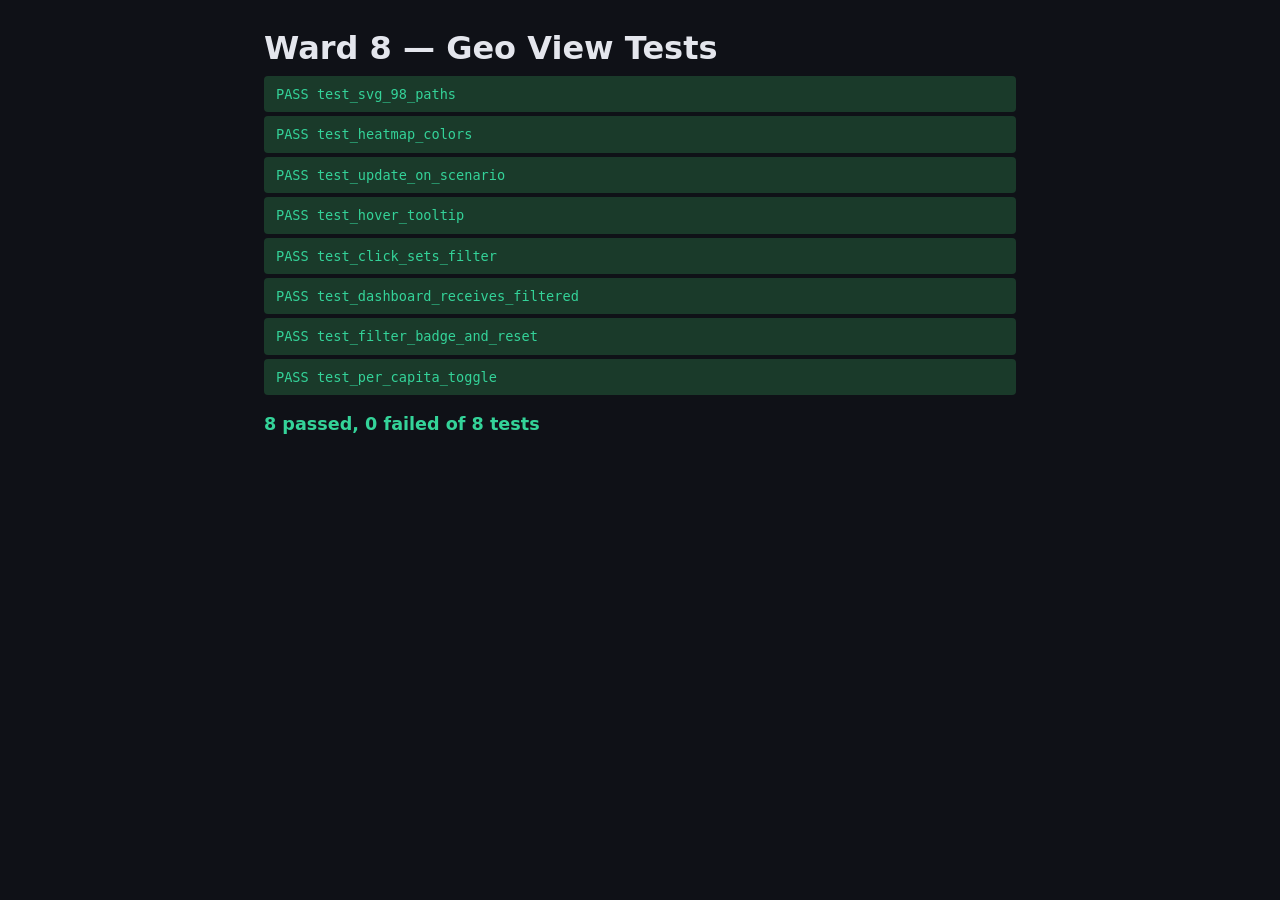
<file: web/__tests__/tests_ward8.html>
<!DOCTYPE html>
<html lang="da">
<head>
  <meta charset="UTF-8">
  <title>Ward 8 — Geo View Tests</title>
  <link rel="stylesheet" href="../styles.css">
  <style>
    .test-runner { padding: 24px; max-width: 800px; margin: 0 auto; }
    .test-result { padding: 8px 12px; margin: 4px 0; border-radius: 4px; font-family: var(--mono); font-size: 0.85rem; }
    .test-result.pass { background: #1a3a2a; color: var(--positive); }
    .test-result.fail { background: #3a1a1a; color: var(--negative); }
    .test-summary { margin-top: 16px; font-size: 1.1rem; font-weight: 600; }
  </style>
</head>
<body>
  <div class="test-runner">
    <h1>Ward 8 — Geo View Tests</h1>
    <div id="results"></div>
    <div id="summary" class="test-summary"></div>
  </div>

  <div id="test-container" style="position:absolute;left:-9999px;width:900px;height:700px;">
  </div>

  <script type="module">
    import { createKommuneKort } from '../components/kommune_kort.js';
    import { createTooltip } from '../components/tooltip.js';

    const resultsEl = document.getElementById('results');
    const summaryEl = document.getElementById('summary');
    const tc = document.getElementById('test-container');
    let passed = 0, failed = 0;

    function assert(condition, msg) {
      if (!condition) throw new Error(msg);
    }

    function report(name, status, detail) {
      const div = document.createElement('div');
      div.className = 'test-result ' + status;
      div.textContent = status.toUpperCase() + ' ' + name + (detail ? ': ' + detail : '');
      div.dataset.testName = name;
      div.dataset.testStatus = status;
      resultsEl.appendChild(div);
      if (status === 'pass') passed++; else failed++;
    }

    async function runTest(name, fn) {
      try { await fn(); report(name, 'pass'); }
      catch (e) { report(name, 'fail', e.message); }
    }

    function clearChildren(el) {
      while (el.firstChild) el.removeChild(el.firstChild);
    }

    // Mock geo data: 98 kommuner (IDs 1..98), varying deltas
    const mockGeoData = {
      kommuner: Array.from({ length: 98 }, (_, i) => {
        const kid = i + 1;
        const pop = 500 + Math.floor(Math.random() * 3000);
        const delta = (kid <= 20) ? (kid % 3 === 0 ? -5000 : 8000) : (kid % 5 === 0 ? -2000 : 0);
        return {
          kommune_id: kid,
          population: pop,
          total_delta: delta,
          per_capita_delta: pop > 0 ? delta / pop : 0,
          affected_count: Math.abs(delta) > 0 ? Math.floor(pop * 0.1) : 0,
        };
      }),
    };

    const KOMMUNE_NAMES = {
      1: 'K\u00f8benhavn', 2: 'Aarhus', 3: 'Odense', 4: 'Aalborg', 5: 'Esbjerg',
      6: 'Randers', 7: 'Vejle', 8: 'Horsens', 9: 'Kolding', 10: 'Silkeborg',
    };

    // ── Test 2: SVG with 98 kommune paths ──
    await runTest('test_svg_98_paths', () => {
      const container = document.createElement('div');
      tc.appendChild(container);
      const kort = createKommuneKort(container);
      kort.update(mockGeoData, false);

      const svg = container.querySelector('svg');
      assert(svg, 'should render an SVG element');

      const paths = svg.querySelectorAll('path[data-kommune-id]');
      assert(paths.length === 98, 'expected 98 paths, got ' + paths.length);

      const ids = new Set();
      paths.forEach(p => ids.add(Number(p.dataset.kommuneId)));
      assert(ids.size === 98, 'all 98 unique kommune IDs should be present');

      for (let i = 1; i <= 98; i++) {
        assert(ids.has(i), 'missing kommune_id ' + i);
      }
    });

    // ── Test 3: Heatmap colors green → grey → red ──
    await runTest('test_heatmap_colors', () => {
      const container = document.createElement('div');
      tc.appendChild(container);
      const kort = createKommuneKort(container);
      kort.update(mockGeoData, false);

      const svg = container.querySelector('svg');

      // Find a kommune with positive delta (merudgift → red-ish)
      const posKommune = mockGeoData.kommuner.find(k => k.total_delta > 0);
      const posPath = svg.querySelector(`path[data-kommune-id="${posKommune.kommune_id}"]`);
      const posFill = posPath.getAttribute('fill') || getComputedStyle(posPath).fill;

      // Find a kommune with negative delta (besparelse → green-ish)
      const negKommune = mockGeoData.kommuner.find(k => k.total_delta < 0);
      const negPath = svg.querySelector(`path[data-kommune-id="${negKommune.kommune_id}"]`);
      const negFill = negPath.getAttribute('fill') || getComputedStyle(negPath).fill;

      // Find a kommune with zero delta (neutral → grey-ish)
      const zeroKommune = mockGeoData.kommuner.find(k => k.total_delta === 0);
      const zeroPath = svg.querySelector(`path[data-kommune-id="${zeroKommune.kommune_id}"]`);
      const zeroFill = zeroPath.getAttribute('fill') || getComputedStyle(zeroPath).fill;

      assert(posFill !== zeroFill, 'positive delta fill should differ from neutral');
      assert(negFill !== zeroFill, 'negative delta fill should differ from neutral');
      assert(posFill !== negFill, 'positive and negative fills should differ');
    });

    // ── Test 4: Update on scenario change ──
    await runTest('test_update_on_scenario', () => {
      const container = document.createElement('div');
      tc.appendChild(container);
      const kort = createKommuneKort(container);
      kort.update(mockGeoData, false);

      // Modify data and re-render
      const modified = JSON.parse(JSON.stringify(mockGeoData));
      modified.kommuner[0].total_delta = -99999;
      modified.kommuner[0].per_capita_delta = -99999 / modified.kommuner[0].population;

      const t0 = performance.now();
      kort.update(modified, false);
      const elapsed = performance.now() - t0;

      assert(elapsed < 200, 'update should be under 200ms, took ' + elapsed.toFixed(1) + 'ms');

      const svg = container.querySelector('svg');
      const path1 = svg.querySelector('path[data-kommune-id="1"]');
      const fill = path1.getAttribute('fill') || '';
      assert(fill !== '', 'path should have updated fill');
    });

    // ── Test 5: Hover tooltip ──
    await runTest('test_hover_tooltip', async () => {
      const container = document.createElement('div');
      tc.appendChild(container);
      const kort = createKommuneKort(container);
      kort.update(mockGeoData, false);

      const svg = container.querySelector('svg');
      const path = svg.querySelector('path[data-kommune-id="1"]');

      path.dispatchEvent(new MouseEvent('mouseenter', { bubbles: true, clientX: 100, clientY: 100 }));
      await new Promise(r => setTimeout(r, 50));

      const tooltip = container.querySelector('.geo-tooltip');
      assert(tooltip, 'tooltip element should exist after hover');
      assert(!tooltip.hidden, 'tooltip should be visible');

      const text = tooltip.textContent;
      assert(text.length > 0, 'tooltip should have content');

      path.dispatchEvent(new MouseEvent('mouseleave', { bubbles: true }));
      await new Promise(r => setTimeout(r, 50));
      assert(tooltip.hidden || tooltip.style.display === 'none',
        'tooltip should hide after mouse leave');
    });

    // ── Test 6: Click sets active filter ──
    await runTest('test_click_sets_filter', async () => {
      const container = document.createElement('div');
      tc.appendChild(container);
      const kort = createKommuneKort(container);
      kort.update(mockGeoData, false);

      let filterValue = null;
      kort.onFilterChange(kommuneId => { filterValue = kommuneId; });

      const svg = container.querySelector('svg');
      const path = svg.querySelector('path[data-kommune-id="4"]');
      path.dispatchEvent(new MouseEvent('click', { bubbles: true }));
      await new Promise(r => setTimeout(r, 50));

      assert(filterValue === 4, 'click should set filter to kommune 4, got ' + filterValue);

      const active = svg.querySelector('path.active');
      assert(active, 'clicked path should have .active class');
      assert(Number(active.dataset.kommuneId) === 4, 'active path should be kommune 4');
    });

    // ── Test 7: Dashboard receives filtered data ──
    await runTest('test_dashboard_receives_filtered', async () => {
      const container = document.createElement('div');
      tc.appendChild(container);
      const kort = createKommuneKort(container);
      kort.update(mockGeoData, false);

      let receivedId = null;
      kort.onFilterChange(kommuneId => { receivedId = kommuneId; });

      const svg = container.querySelector('svg');
      svg.querySelector('path[data-kommune-id="7"]')
        .dispatchEvent(new MouseEvent('click', { bubbles: true }));
      await new Promise(r => setTimeout(r, 50));

      assert(receivedId === 7,
        'filter callback should fire with kommune_id 7, got ' + receivedId);

      // Click same kommune again to deselect
      svg.querySelector('path[data-kommune-id="7"]')
        .dispatchEvent(new MouseEvent('click', { bubbles: true }));
      await new Promise(r => setTimeout(r, 50));

      assert(receivedId === null,
        'second click should clear filter (null), got ' + receivedId);
    });

    // ── Test 8: Filter badge and reset ──
    await runTest('test_filter_badge_and_reset', async () => {
      const container = document.createElement('div');
      tc.appendChild(container);
      const kort = createKommuneKort(container);
      kort.update(mockGeoData, false);

      const svg = container.querySelector('svg');
      svg.querySelector('path[data-kommune-id="2"]')
        .dispatchEvent(new MouseEvent('click', { bubbles: true }));
      await new Promise(r => setTimeout(r, 50));

      const badge = container.querySelector('.geo-filter-badge');
      assert(badge, 'filter badge should exist');
      assert(!badge.hidden, 'badge should be visible after selection');

      const resetBtn = container.querySelector('.geo-filter-reset');
      assert(resetBtn, 'reset button should exist');

      let filterCleared = false;
      kort.onFilterChange(id => { if (id === null) filterCleared = true; });

      resetBtn.dispatchEvent(new MouseEvent('click', { bubbles: true }));
      await new Promise(r => setTimeout(r, 50));

      assert(filterCleared, 'reset should clear filter');
      assert(badge.hidden || badge.style.display === 'none', 'badge should hide after reset');
    });

    // ── Test 9: Per-capita toggle ──
    await runTest('test_per_capita_toggle', async () => {
      const container = document.createElement('div');
      tc.appendChild(container);
      const kort = createKommuneKort(container);
      kort.update(mockGeoData, false);

      const toggle = container.querySelector('.per-capita-toggle');
      assert(toggle, 'per-capita toggle should exist');

      // Get fill in absolute mode
      const svg = container.querySelector('svg');
      const posK = mockGeoData.kommuner.find(k => k.total_delta > 1000);
      const pathEl = svg.querySelector(`path[data-kommune-id="${posK.kommune_id}"]`);
      const absFill = pathEl.getAttribute('fill');

      // Switch to per-capita
      toggle.dispatchEvent(new MouseEvent('click', { bubbles: true }));
      await new Promise(r => setTimeout(r, 50));

      const pcFill = pathEl.getAttribute('fill');

      // Fills may or may not change (depends on data), but the toggle state should change
      const isPerCapita = toggle.classList.contains('active') || toggle.getAttribute('aria-pressed') === 'true';
      assert(isPerCapita, 'toggle should be active/pressed after click');

      // Click again to return to absolute
      toggle.dispatchEvent(new MouseEvent('click', { bubbles: true }));
      await new Promise(r => setTimeout(r, 50));

      const isAbsolute = !toggle.classList.contains('active') || toggle.getAttribute('aria-pressed') === 'false';
      assert(isAbsolute, 'toggle should be inactive after second click');
    });

    summaryEl.textContent = passed + ' passed, ' + failed + ' failed of ' + (passed + failed) + ' tests';
    summaryEl.style.color = failed === 0 ? 'var(--positive)' : 'var(--negative)';
    window.__testResults = { passed, failed, total: passed + failed };
  </script>
</body>
</html>
</file>
<file: web/styles.css>
:root {
  --bg: #0f1117;
  --surface: #1a1d27;
  --surface-hover: #242836;
  --border: #2a2e3a;
  --text: #e4e6ed;
  --text-muted: #8b8fa3;
  --accent: #4f8ff7;
  --accent-hover: #6ba0ff;
  --positive: #34d399;
  --negative: #f87171;
  --warning: #fbbf24;
  --radius: 8px;
  --gap: 16px;
  --font: system-ui, -apple-system, 'Segoe UI', sans-serif;
  --mono: 'SF Mono', 'Fira Code', monospace;
}

*, *::before, *::after {
  box-sizing: border-box;
  margin: 0;
  padding: 0;
}

body {
  font-family: var(--font);
  background: var(--bg);
  color: var(--text);
  line-height: 1.5;
  min-height: 100vh;
}

header {
  padding: 24px var(--gap);
  border-bottom: 1px solid var(--border);
}

header h1 {
  font-size: 1.5rem;
  font-weight: 600;
  letter-spacing: -0.02em;
}

.subtitle {
  color: var(--text-muted);
  font-size: 0.875rem;
}

.dashboard {
  display: grid;
  grid-template-columns: 1fr 1fr;
  gap: var(--gap);
  padding: var(--gap);
  max-width: 1400px;
  margin: 0 auto;
}

.dashboard > section {
  background: var(--surface);
  border: 1px solid var(--border);
  border-radius: var(--radius);
  padding: var(--gap);
}

.dashboard h2 {
  font-size: 0.875rem;
  font-weight: 500;
  color: var(--text-muted);
  text-transform: uppercase;
  letter-spacing: 0.05em;
  margin-bottom: 12px;
}

/* Stats panel: full width */
.stats-panel {
  grid-column: 1 / -1;
  display: flex;
  gap: var(--gap);
  flex-wrap: wrap;
}

.stat-card {
  flex: 1;
  min-width: 200px;
  padding: 12px 16px;
  background: var(--bg);
  border-radius: var(--radius);
  border: 1px solid var(--border);
}

.stat-card .label {
  font-size: 0.75rem;
  color: var(--text-muted);
  text-transform: uppercase;
  letter-spacing: 0.05em;
}

.stat-card .value {
  font-size: 1.5rem;
  font-weight: 600;
  font-family: var(--mono);
  margin-top: 4px;
}

.stat-card .delta {
  font-size: 0.8rem;
  font-family: var(--mono);
  margin-top: 2px;
}

.delta.positive { color: var(--positive); }
.delta.negative { color: var(--negative); }

/* Sliders */
.slider-panel {
  grid-column: 1 / -1;
}

.slider-group {
  display: grid;
  grid-template-columns: repeat(auto-fit, minmax(280px, 1fr));
  gap: 12px;
}

.slider-item {
  display: flex;
  flex-direction: column;
  gap: 4px;
}

.slider-item label {
  font-size: 0.8rem;
  color: var(--text-muted);
  display: flex;
  justify-content: space-between;
}

.slider-item label .slider-value {
  font-family: var(--mono);
  color: var(--text);
}

.slider-item input[type="range"] {
  -webkit-appearance: none;
  appearance: none;
  width: 100%;
  height: 6px;
  background: var(--border);
  border-radius: 3px;
  outline: none;
  cursor: pointer;
}

.slider-item input[type="range"]::-webkit-slider-thumb {
  -webkit-appearance: none;
  width: 16px;
  height: 16px;
  background: var(--accent);
  border-radius: 50%;
  cursor: pointer;
  transition: background 0.15s;
}

.slider-item input[type="range"]::-webkit-slider-thumb:hover {
  background: var(--accent-hover);
}

.slider-item input[type="range"]:focus-visible {
  outline: 2px solid var(--accent);
  outline-offset: 2px;
}

/* Histogram */
.histogram-panel {
  grid-column: 1 / -1;
}

.histogram {
  width: 100%;
  height: 200px;
}

.histogram .bar-baseline {
  fill: var(--accent);
  opacity: 0.4;
}

.histogram .bar-scenario {
  fill: var(--accent);
  opacity: 0.9;
}

@media (prefers-reduced-motion: reduce) {
  .histogram .bar-baseline,
  .histogram .bar-scenario {
    transition: none !important;
  }
}

/* Affected list */
.affected-list {
  list-style: none;
  counter-reset: affected;
}

.affected-list li {
  counter-increment: affected;
  display: flex;
  align-items: center;
  gap: 12px;
  padding: 8px 12px;
  border-radius: var(--radius);
  cursor: pointer;
  transition: background 0.15s;
}

.affected-list li:hover {
  background: var(--surface-hover);
}

.affected-list li::before {
  content: counter(affected);
  font-size: 0.75rem;
  color: var(--text-muted);
  min-width: 1.5em;
  text-align: right;
}

.affected-list .borger-id {
  font-family: var(--mono);
  font-size: 0.8rem;
  color: var(--text-muted);
}

.affected-list .borger-delta {
  margin-left: auto;
  font-family: var(--mono);
  font-weight: 600;
}

/* Segment table */
.segment-table {
  width: 100%;
  border-collapse: collapse;
  font-size: 0.85rem;
}

.segment-table th,
.segment-table td {
  padding: 8px 12px;
  text-align: right;
  border-bottom: 1px solid var(--border);
}

.segment-table th {
  color: var(--text-muted);
  font-weight: 500;
  text-transform: uppercase;
  font-size: 0.75rem;
  letter-spacing: 0.05em;
}

.segment-table th:first-child,
.segment-table td:first-child {
  text-align: left;
}

/* Kommune filter badge */
.kommune-filter {
  position: fixed;
  top: 16px;
  right: 16px;
  display: flex;
  align-items: center;
  gap: 8px;
  background: var(--accent);
  color: #fff;
  padding: 6px 12px;
  border-radius: 20px;
  font-size: 0.8rem;
  font-weight: 500;
  z-index: 100;
}

.kommune-reset {
  background: none;
  border: none;
  color: inherit;
  cursor: pointer;
  font-size: 1rem;
  line-height: 1;
  padding: 0 0 0 4px;
  opacity: 0.8;
}

.kommune-reset:hover {
  opacity: 1;
}

/* Responsive */
@media (max-width: 768px) {
  .dashboard {
    grid-template-columns: 1fr;
  }

  .stats-panel {
    flex-direction: column;
  }
}

/* Focus styles for a11y */
:focus-visible {
  outline: 2px solid var(--accent);
  outline-offset: 2px;
}

/* ── App Shell (Ward 11) ── */

.intro-overlay {
  position: fixed;
  inset: 0;
  display: flex;
  align-items: center;
  justify-content: center;
  background: var(--bg);
  z-index: 1000;
}

.intro-overlay[hidden] {
  display: none;
}

.intro-content {
  text-align: center;
  max-width: 540px;
  padding: 48px 32px;
}

.intro-title {
  font-size: 2.4rem;
  font-weight: 700;
  color: var(--accent);
  margin-bottom: 12px;
  letter-spacing: -0.02em;
}

.intro-subtitle {
  font-size: 1.1rem;
  color: var(--text-muted);
  margin-bottom: 24px;
  line-height: 1.6;
}

.intro-disclaimer {
  font-size: 0.85rem;
  color: var(--text-muted);
  background: var(--surface);
  border: 1px solid var(--border);
  border-radius: var(--radius);
  padding: 12px 16px;
  margin-bottom: 32px;
}

.intro-start {
  background: var(--accent);
  color: #fff;
  border: none;
  padding: 14px 36px;
  border-radius: var(--radius);
  font-size: 1.05rem;
  font-weight: 600;
  cursor: pointer;
  transition: background 0.15s ease;
}

.intro-start:hover {
  background: var(--accent-hover);
}

.app-shell {
  display: flex;
  flex-direction: column;
  min-height: 100vh;
}

.view-nav {
  display: flex;
  gap: 4px;
  padding: 8px 16px;
  background: var(--surface);
  border-bottom: 1px solid var(--border);
}

.view-nav button {
  background: none;
  border: 1px solid transparent;
  color: var(--text-muted);
  padding: 8px 18px;
  border-radius: var(--radius);
  font-size: 0.9rem;
  cursor: pointer;
  transition: all 0.12s ease;
}

.view-nav button:hover {
  color: var(--text);
  background: var(--surface-hover);
}

.view-nav button.active {
  color: var(--accent);
  border-color: var(--accent);
  background: rgba(79, 143, 247, 0.08);
}

.filter-indicator {
  padding: 6px 16px;
  background: rgba(79, 143, 247, 0.1);
  border-bottom: 1px solid var(--border);
  font-size: 0.85rem;
  color: var(--accent);
}

.view-panel {
  flex: 1;
  padding: var(--gap);
}

.dashboard-layout {
  display: grid;
  grid-template-columns: 320px 1fr;
  gap: var(--gap);
  min-height: calc(100vh - 100px);
}

.dashboard-sidebar {
  display: flex;
  flex-direction: column;
  gap: var(--gap);
}

.dashboard-main {
  display: flex;
  flex-direction: column;
  gap: var(--gap);
}

.case-view-info {
  color: var(--text-muted);
  margin-bottom: var(--gap);
}

.geo-container {
  position: relative;
  width: 100%;
  height: calc(100vh - 140px);
}

.perf-hud {
  position: fixed;
  bottom: 12px;
  right: 12px;
  background: rgba(0, 0, 0, 0.85);
  color: var(--positive);
  font-family: var(--mono);
  font-size: 0.75rem;
  padding: 6px 12px;
  border-radius: var(--radius);
  border: 1px solid var(--border);
  z-index: 500;
}

@media (prefers-reduced-motion: reduce) {
  .intro-start,
  .view-nav button {
    transition: none;
  }
}

/* ── Case Explainer Panel ── */
.case-overlay {
  position: fixed;
  inset: 0;
  z-index: 2000;
  display: flex;
  align-items: center;
  justify-content: center;
}
.case-overlay.closed, .case-overlay[hidden] {
  display: none;
}
.case-backdrop {
  position: absolute;
  inset: 0;
  background: rgba(0,0,0,0.6);
  backdrop-filter: blur(2px);
}
.case-panel {
  position: relative;
  background: var(--surface);
  border: 1px solid var(--border);
  border-radius: 12px;
  width: min(560px, 90vw);
  max-height: 85vh;
  overflow-y: auto;
  padding: 2rem;
  box-shadow: 0 20px 60px rgba(0,0,0,0.5);
}
.case-header {
  display: flex;
  align-items: center;
  justify-content: space-between;
  margin-bottom: 1.5rem;
  padding-bottom: 1rem;
  border-bottom: 1px solid var(--border);
}
.case-header h2 {
  margin: 0;
  font-size: 1.5rem;
  font-weight: 700;
  color: var(--text);
}
.case-close {
  background: none;
  border: 1px solid var(--border);
  color: var(--muted);
  font-size: 1.2rem;
  width: 36px;
  height: 36px;
  border-radius: 8px;
  cursor: pointer;
  display: flex;
  align-items: center;
  justify-content: center;
  transition: background 0.15s, color 0.15s;
}
.case-close:hover {
  background: var(--border);
  color: var(--text);
}
.case-info {
  display: grid;
  grid-template-columns: 1fr 1fr;
  gap: 0.5rem 1.5rem;
  margin-bottom: 1.5rem;
  padding-bottom: 1.5rem;
  border-bottom: 1px solid var(--border);
}
.case-field {
  display: flex;
  justify-content: space-between;
  padding: 0.35rem 0;
}
.case-field-label {
  color: var(--muted);
  font-size: 0.85rem;
  text-transform: uppercase;
  letter-spacing: 0.03em;
}
.case-field-value {
  color: var(--text);
  font-weight: 600;
  font-size: 0.9rem;
}
.case-rules {
  display: flex;
  flex-direction: column;
  gap: 0.75rem;
}
.case-rule-card {
  background: rgba(255,255,255,0.03);
  border: 1px solid var(--border);
  border-radius: 8px;
  padding: 1rem 1.25rem;
}
.case-rule-title {
  font-weight: 700;
  font-size: 1rem;
  color: var(--text);
  margin-bottom: 0.35rem;
}
.case-rule-amount {
  font-size: 1.5rem;
  font-weight: 700;
  color: var(--accent);
  margin-bottom: 0.25rem;
}
.case-rule-status {
  font-size: 0.8rem;
  font-weight: 600;
  text-transform: uppercase;
  letter-spacing: 0.05em;
}
.case-rule-status.eligible {
  color: #4ade80;
}
.case-rule-status.not-eligible {
  color: var(--muted);
}
.case-rule-card.not-eligible {
  opacity: 0.5;
}
.case-rule-card.not-eligible .case-rule-amount {
  color: var(--muted);
}
.case-rule-explanation {
  margin-top: 0.5rem;
  color: var(--muted);
  font-size: 0.85rem;
  line-height: 1.4;
}
</file>
